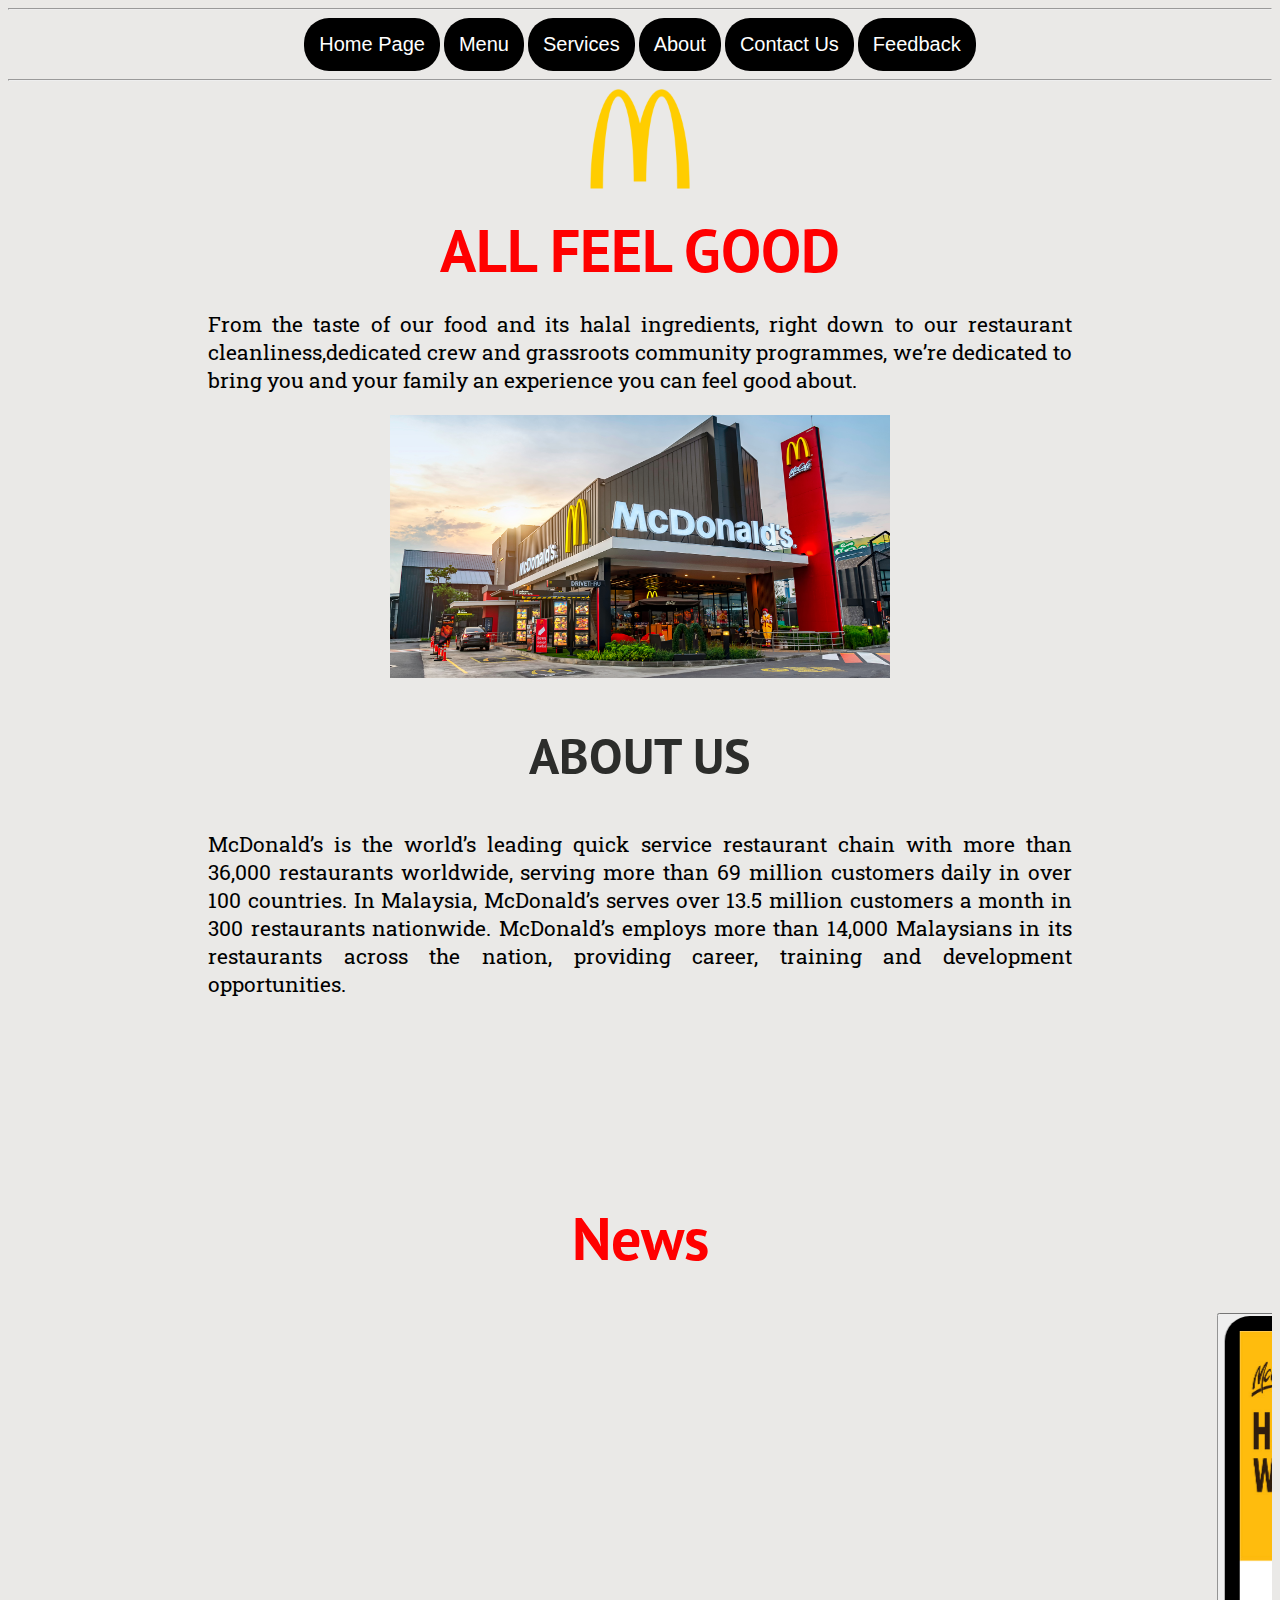
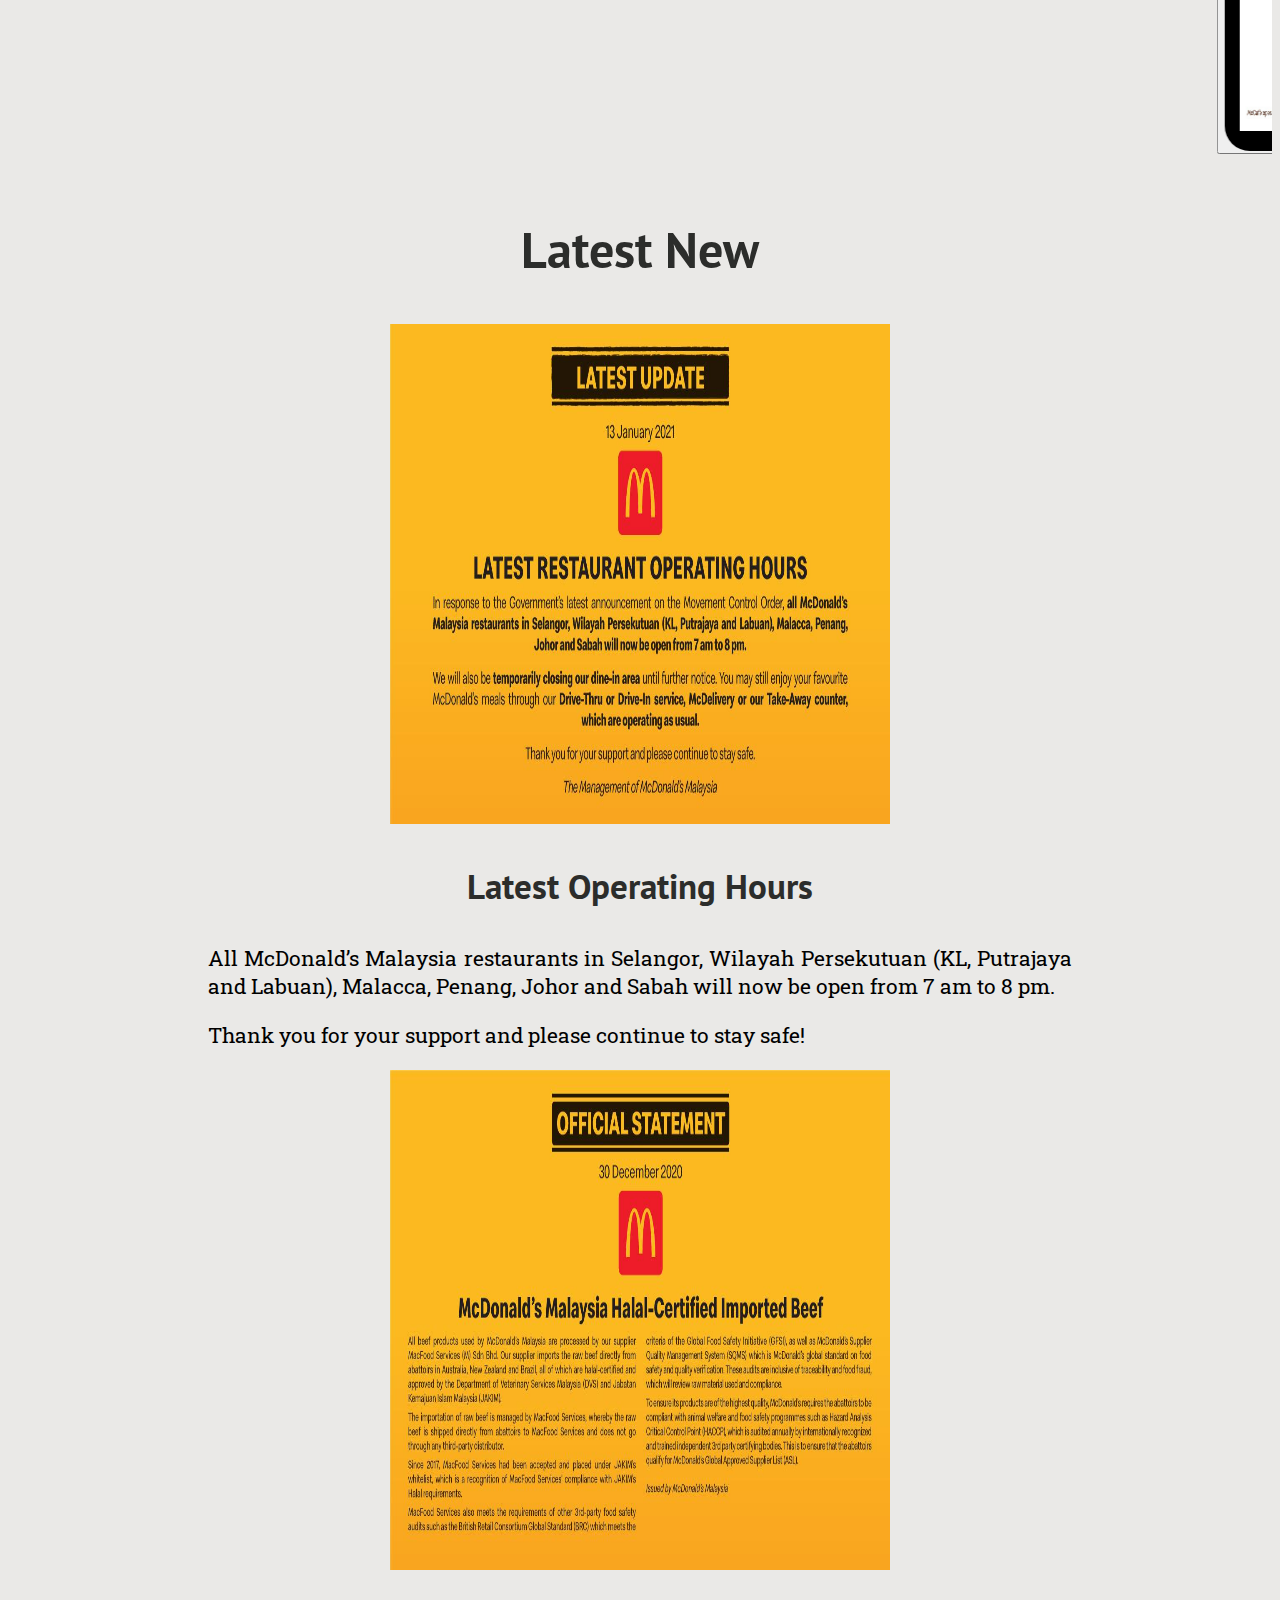
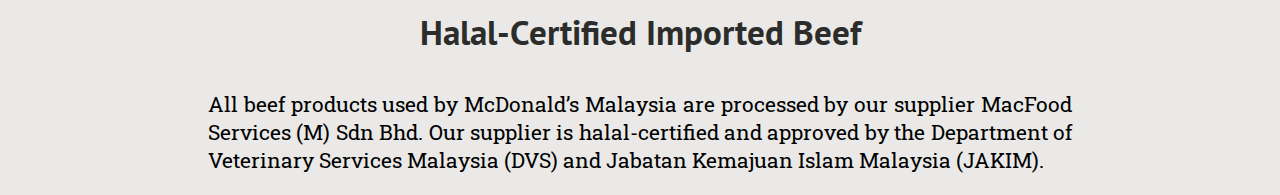
<file: index.html>
<!DOCTYPE Html>
<html>
   <head>
   <title>HomePage McDonald's Malaysia</title>
   <link rel="stylesheet" type="text/css" href="style.css">
   <link rel="preconnect" href="https://fonts.gstatic.com">
	<link href="https://fonts.googleapis.com/css2?family=PT+Sans&display=swap" rel="stylesheet">
	<link rel="preconnect" href="https://fonts.gstatic.com">
	<link href="https://fonts.googleapis.com/css2?family=Roboto+Slab:wght@300&display=swap" rel="stylesheet">
   </head>
   <body>

<hr>
<center>
<a href="index.html">Home Page</a>
<a href="menuu.html">Menu</a>
<a href="services.html">Services</a>
<a href="about.html">About</a>
<a href="contact.html">Contact Us</a>
<a href="feedback.html">Feedback</a>
</center>
<hr>


   <center><img src="mcd/mcd.png" width="100" height="100"></center><br>
   <div id='container'>
   <font size=5px><h1>ALL FEEL GOOD</h1></font>
<p>From the taste of our food and its halal ingredients, right down to our restaurant cleanliness,dedicated crew and grassroots community programmes, we’re dedicated to bring you and your family an experience you can feel good about.<p/></<br>
   </div>


   <div id='container'>
   <center><img src="mcd/mcdonald.jpg" width="500"></center>
   <center><h2>ABOUT US</h2></center>
   <center><p>McDonald’s is the world’s leading quick service restaurant chain with more than 36,000 restaurants worldwide, serving more than 69 million customers daily in over 100 countries. In Malaysia, McDonald’s serves over 13.5 million customers a month in 300 restaurants nationwide. McDonald’s employs more than 14,000 Malaysians in its restaurants across the nation, providing career, training and development opportunities.</p></center>
   </div><br><br><br><br><br><br><br><br><br><br>

<center><h1>News</h1></center><br><br>

   <marquee><div class="row">
   <button><a href="https://www.mcdelivery.com.my/"><img src="mcd/coffee.jpg" width="400" height="400">
   <img src="mcd/cola.jpg" width="400" height="400">
   <img src="mcd/oreo.jpg" width="400" height="400">
   <img src="mcd/prosperity.jpg" width="400" height="400">
   <img src="mcd/pkp.png" width="400" height="400">
   <img src="mcd/win.png" width="400" height="400">
   <img src="mcd/toy.jpg" width="400" height="400">
   </div></marquee>

<br><br>

   <center> <h2>Latest New</h2></center>
   <center><img src="mcd/Daging.jpg" width="500" height="500"></center>
   <center><h3>Latest Operating Hours</h3></center>
   <center> <p>All McDonald’s Malaysia restaurants in Selangor, Wilayah Persekutuan (KL, Putrajaya and Labuan), Malacca, Penang, Johor and Sabah will now be open from 7 am to 8 pm.<p></center> 
   <center> <p>Thank you for your support and please continue to stay safe!</p></center>
   <center><img src="mcd/latestBI.jpg" width="500" height="500"></center>
   <center><h3> Halal-Certified Imported Beef</h3></center>
   <center> <p>All beef products used by McDonald’s Malaysia are processed by our supplier MacFood Services (M) Sdn Bhd. Our supplier is halal-certified and approved by the Department of Veterinary Services Malaysia (DVS) and Jabatan Kemajuan Islam Malaysia (JAKIM).</p>


</body>
</html>
</file>
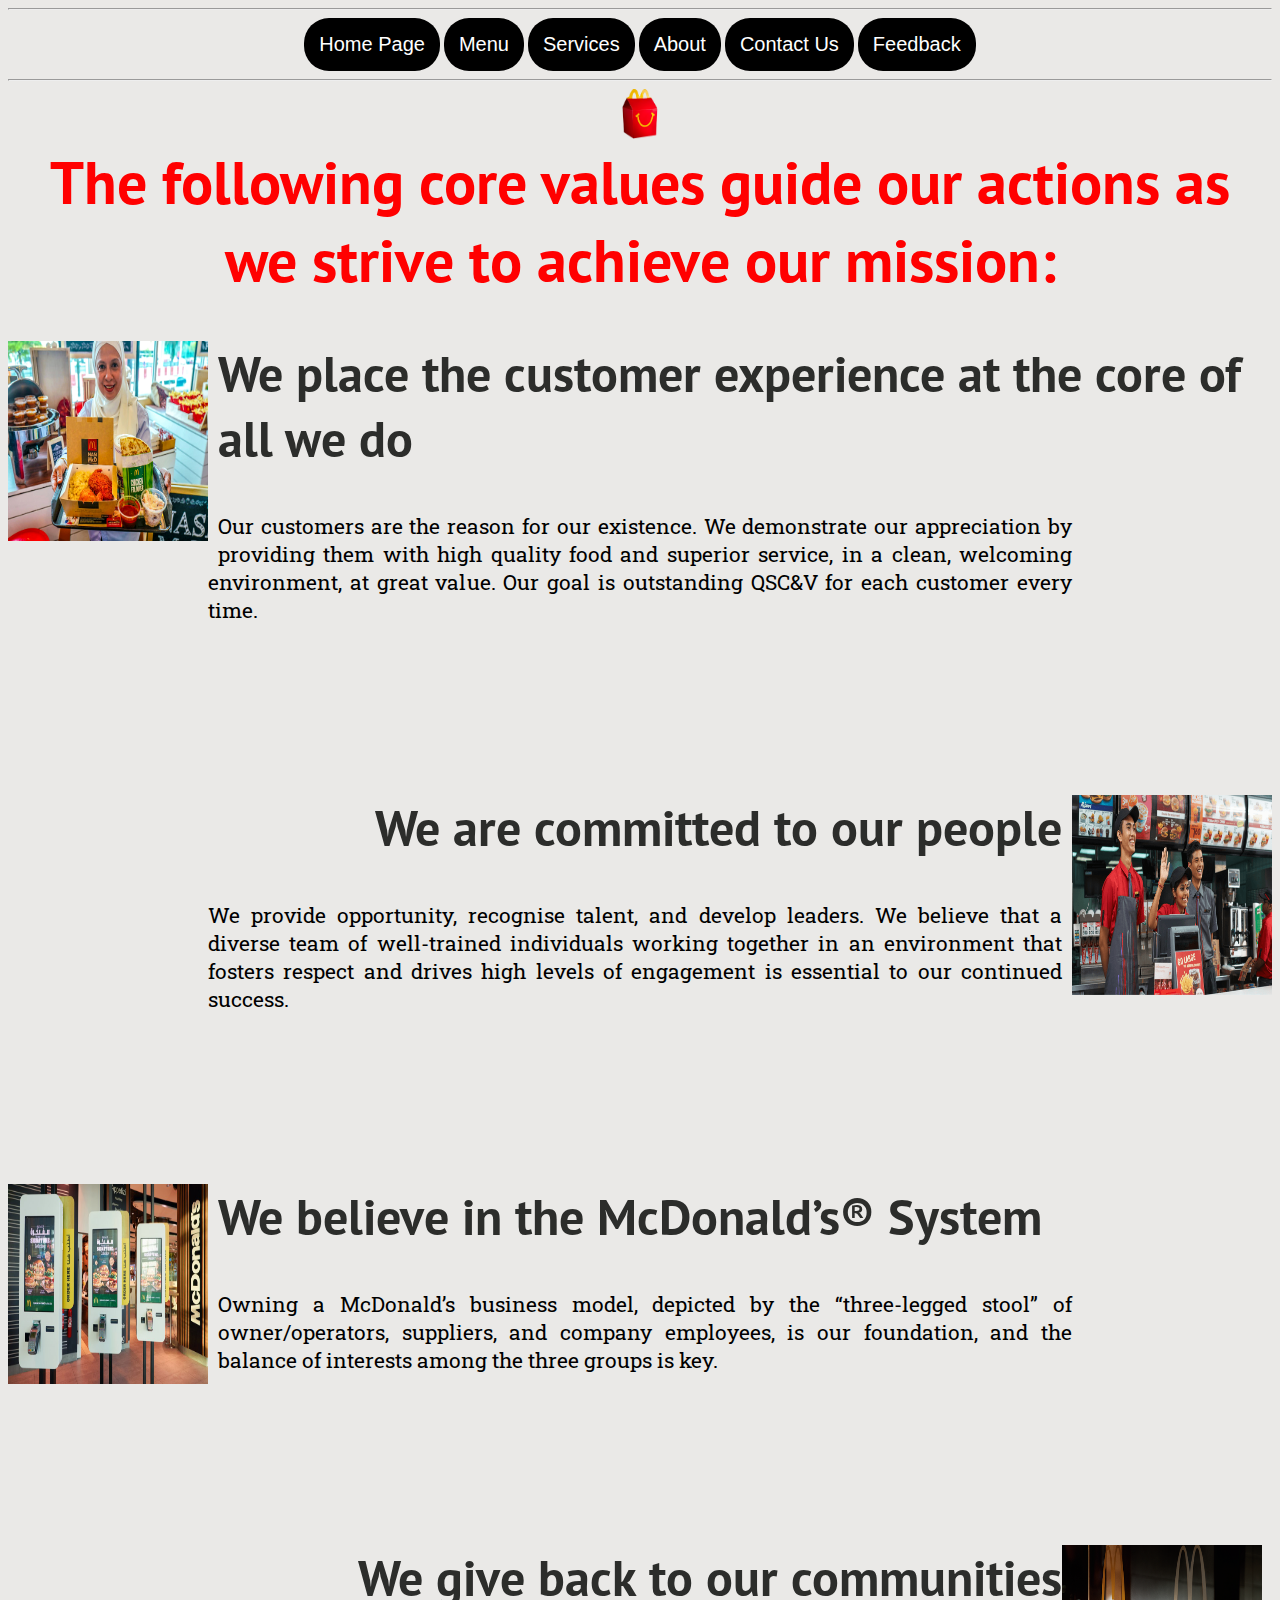
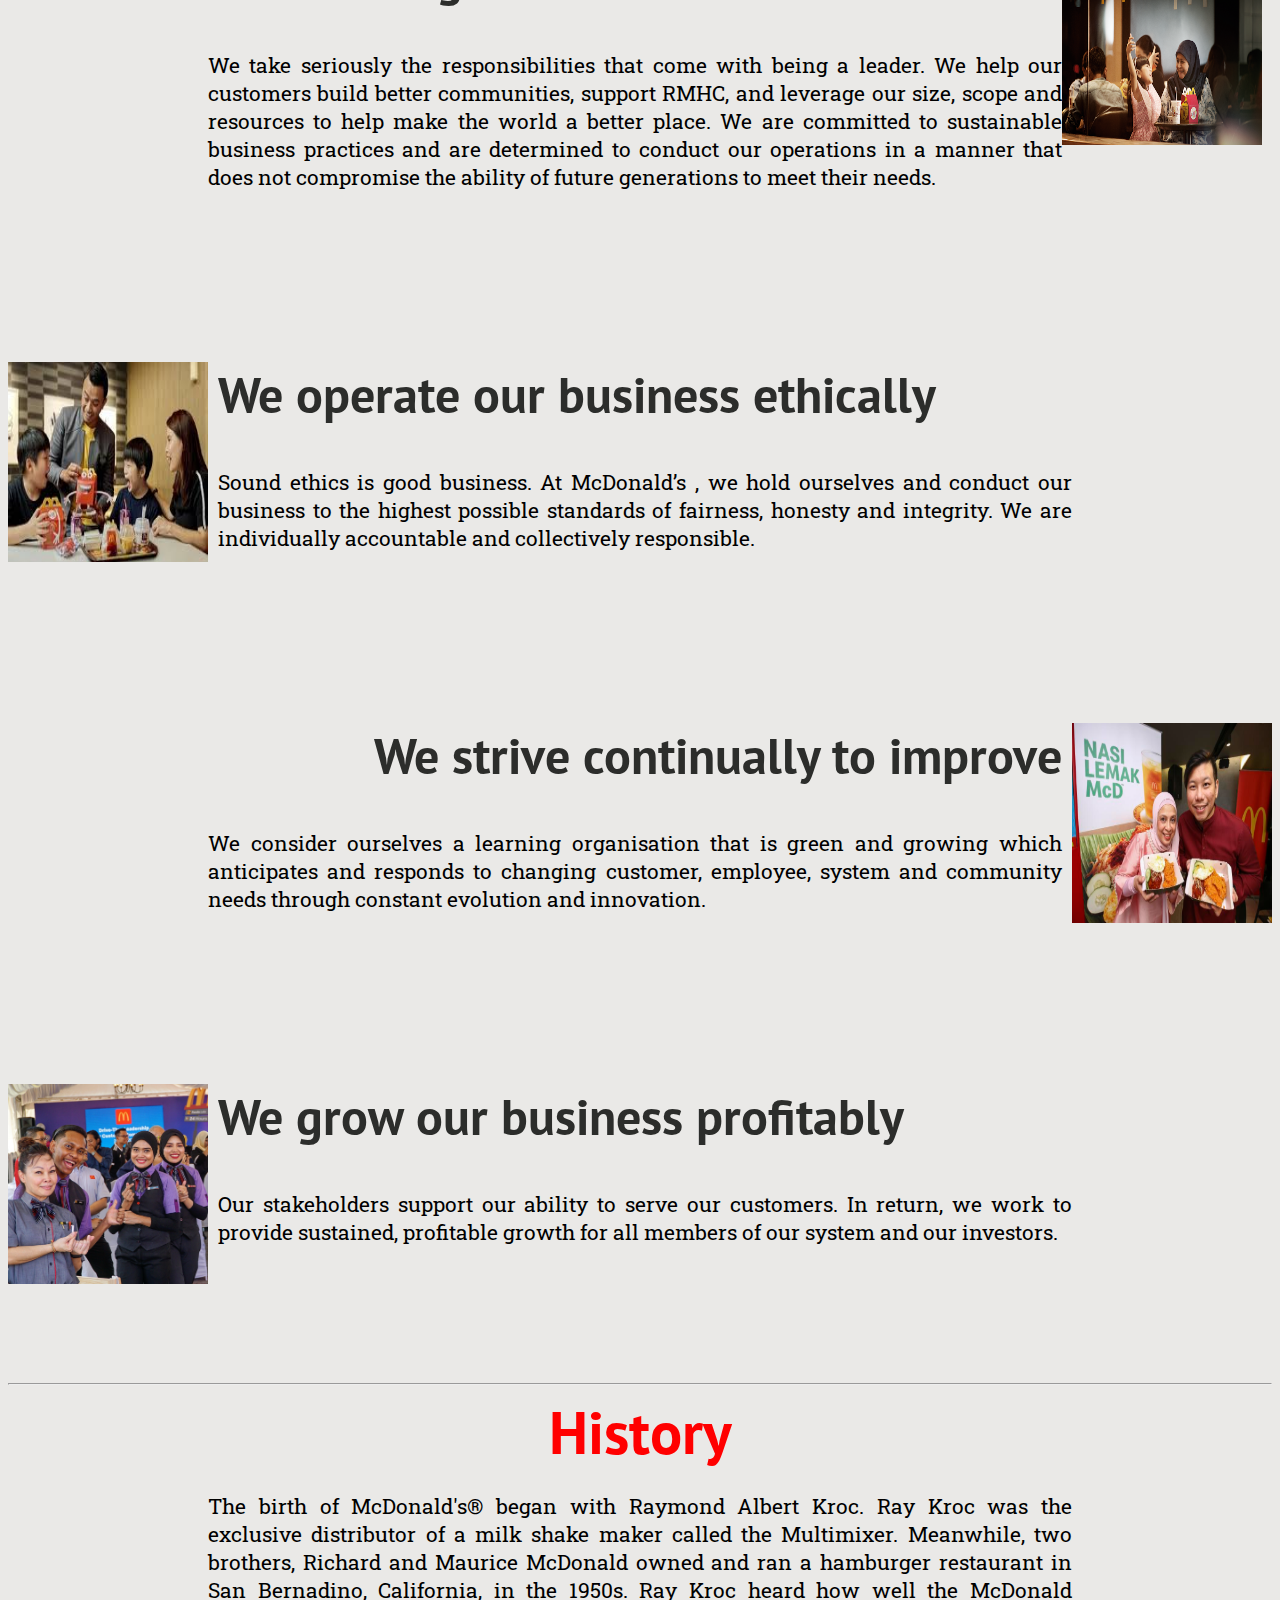
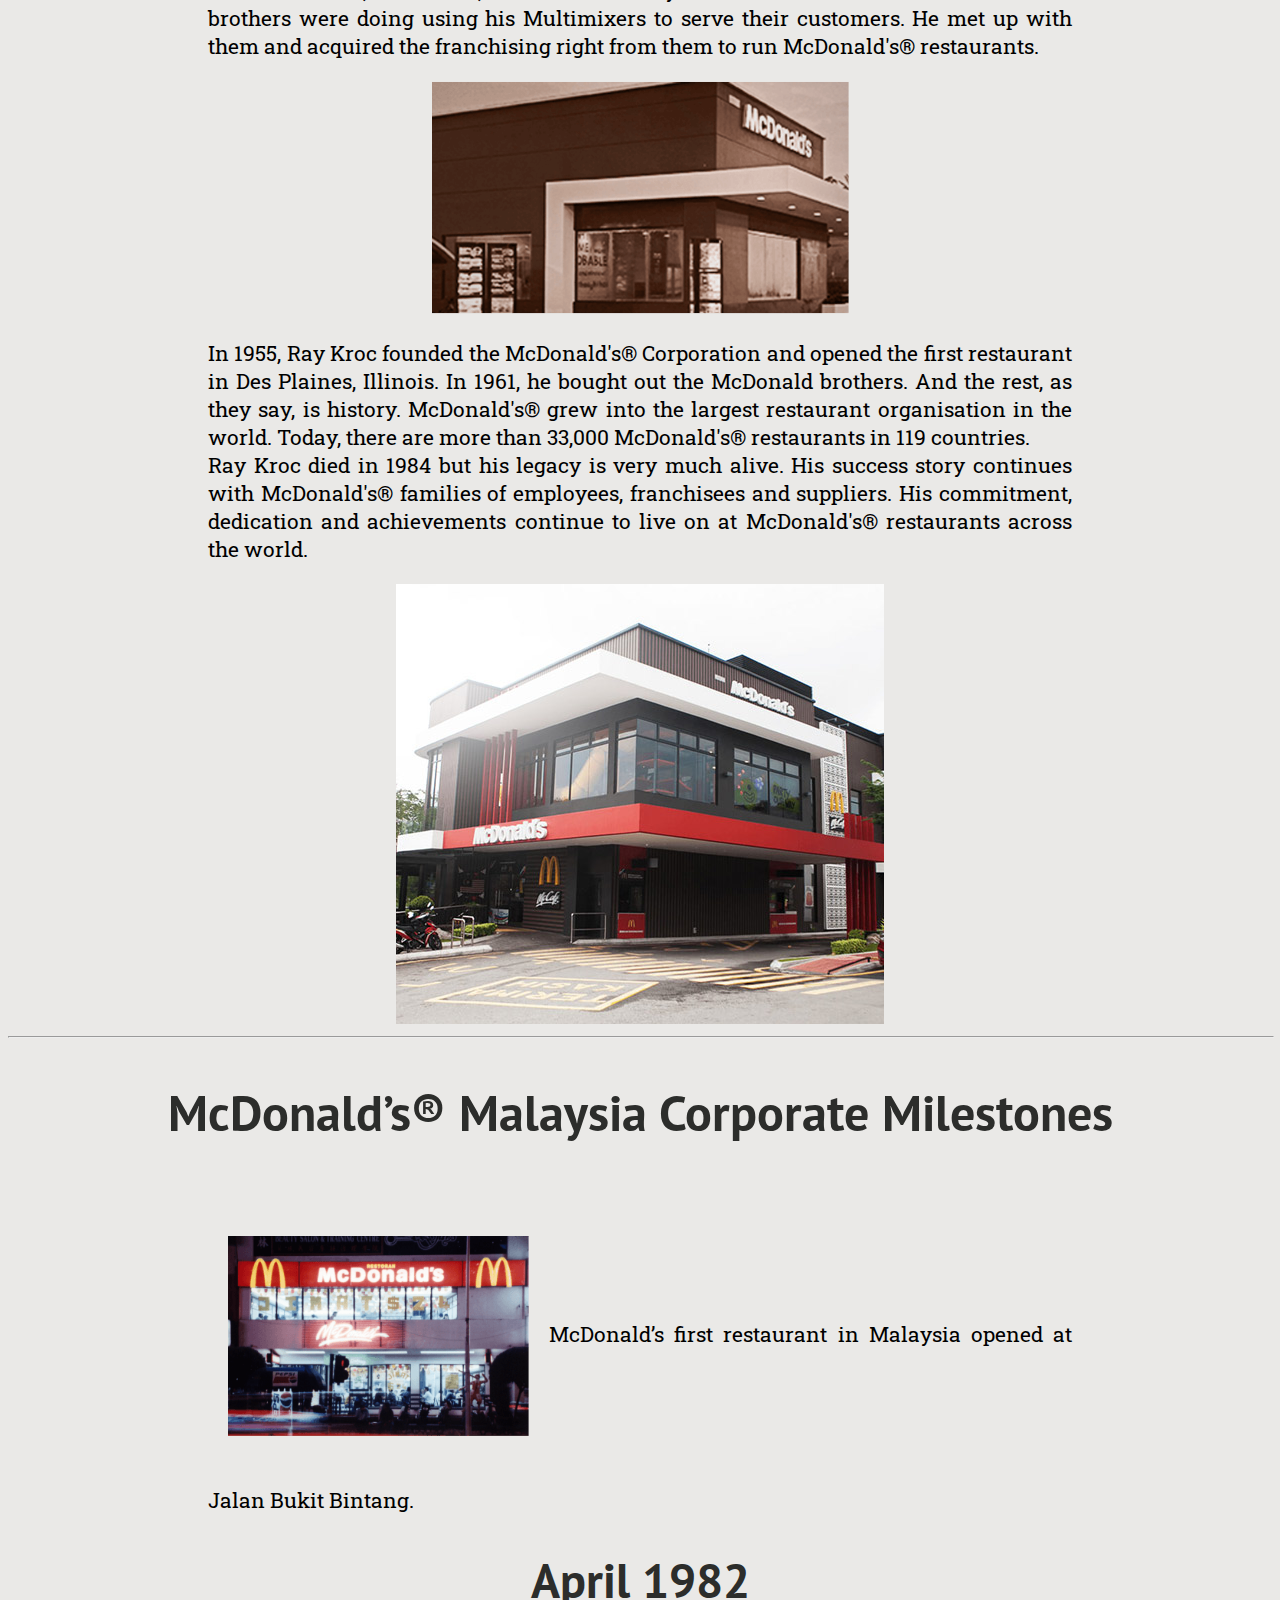
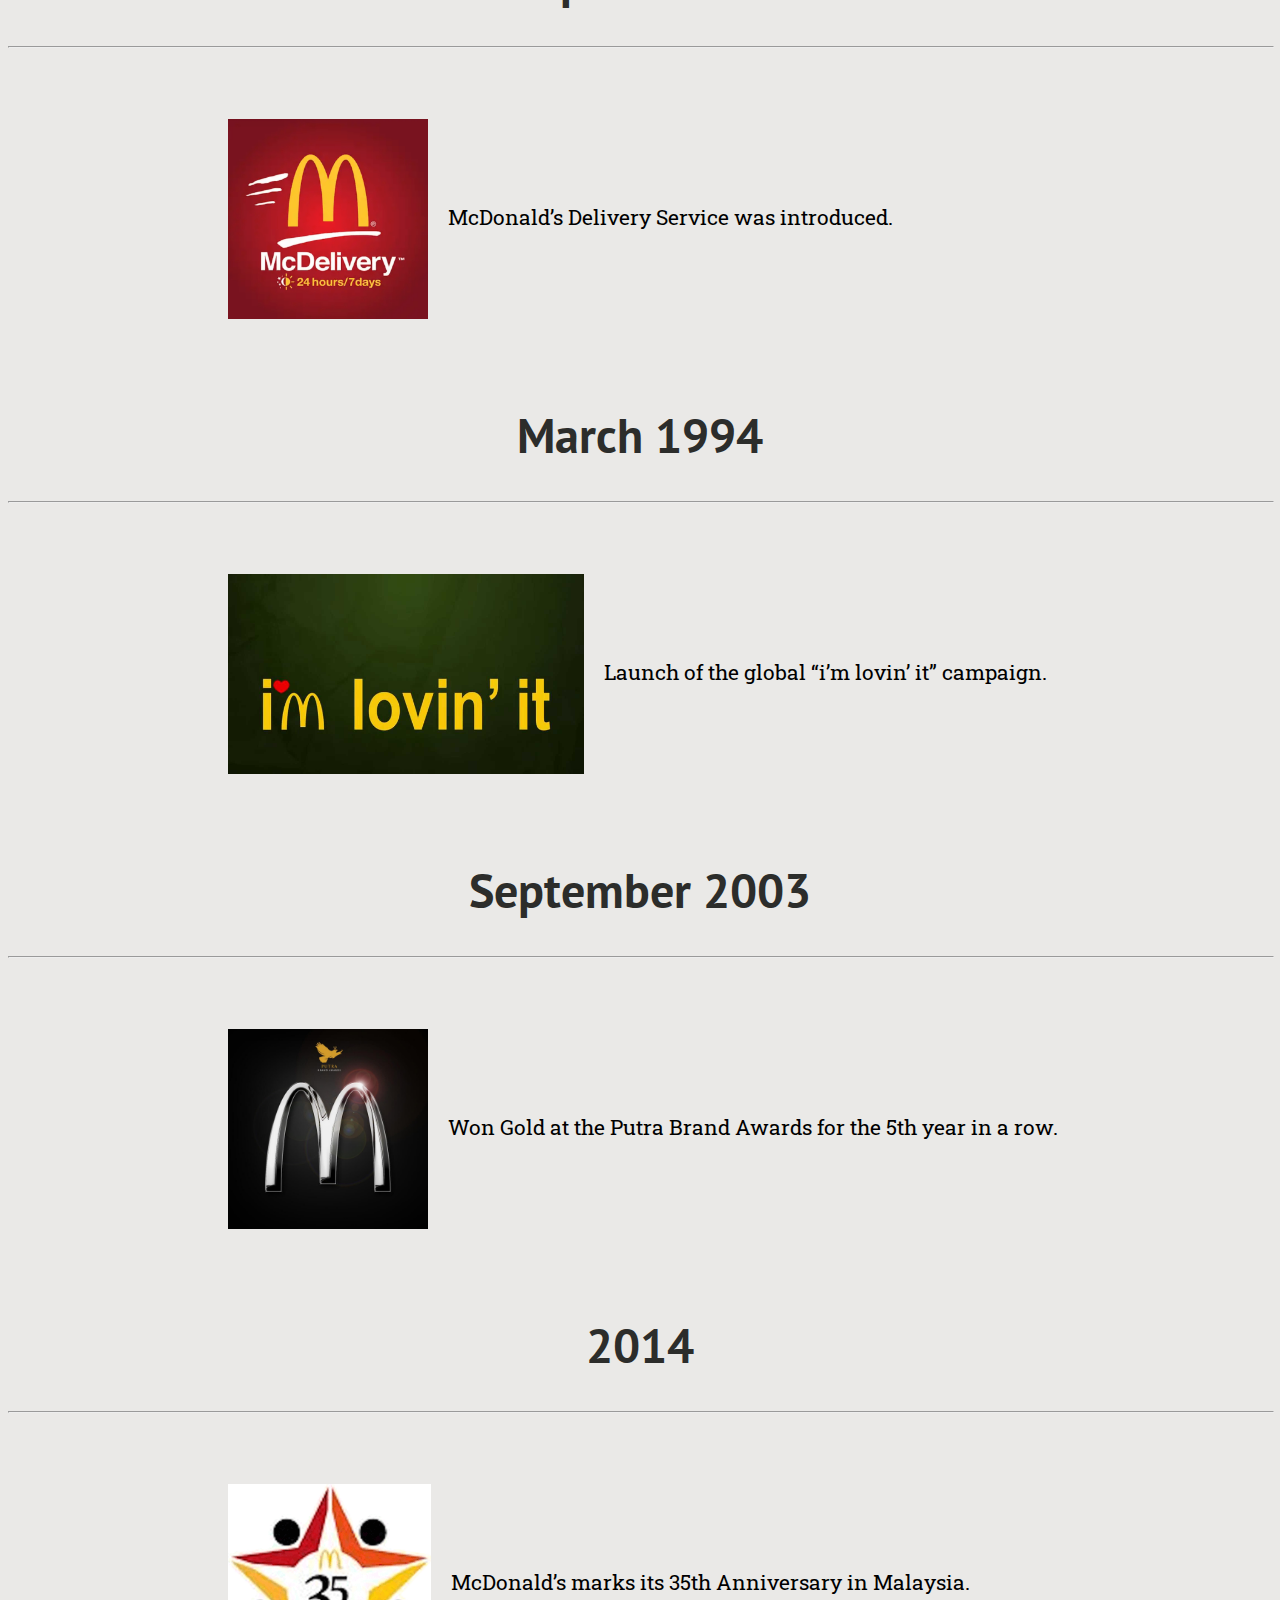
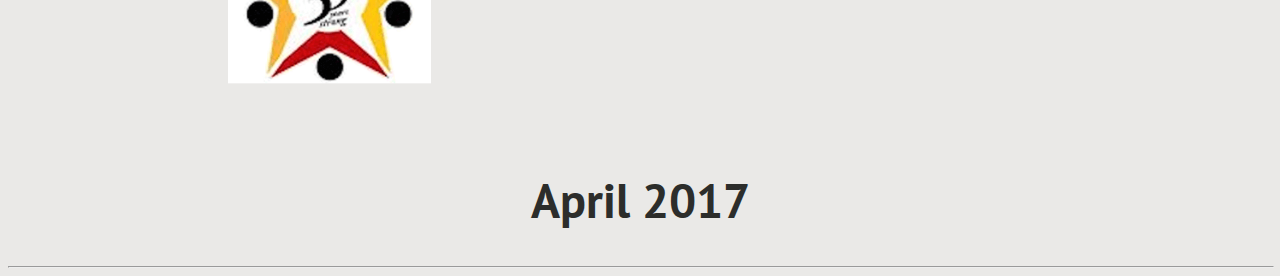
<file: about.html>
<!DOCTYPE Html>
<html>
   <head>
    <title>Mission and Vision</title>
    <link rel="stylesheet" type="text/css" href="style.css">
    <link rel="preconnect" href="https://fonts.gstatic.com">
    <link href="https://fonts.googleapis.com/css2?family=PT+Sans&display=swap" rel="stylesheet">
    <link rel="preconnect" href="https://fonts.gstatic.com">
    <link href="https://fonts.googleapis.com/css2?family=Roboto+Slab:wght@300&display=swap" rel="stylesheet">

<body>

<hr>
<center>
<a href="index.html">Home Page</a>
<a href="menuu.html">Menu</a>
<a href="services.html">Services</a>
<a href="about.html">About</a>
<a href="contact.html">Contact Us</a>
<a href="feedback.html">Feedback</a>
</center>
<hr>

<center><img src="mcd/meal.png" width="50" height="50"></center>

<!--history + missionvision-->

<h1>The following core values guide our actions as we strive to achieve our mission:</h1>
<div id='container'>
<img src="mcd/misi1.jpg" width="200" height="200" style='float:left;padding-right:10px;'/>
<h2 style="text-align: left">We place the customer experience at the core of all we do</h2>
<p>Our customers are the reason for our existence. We demonstrate our appreciation by providing them with high quality food and superior service, in a clean, welcoming environment, at great value. Our goal is outstanding QSC&V for each customer every time.</p>
</div>

<br><br><br><br><br><br>

<div id='container'>
<img src="mcd/misi2.png" width="200" height="200" style='float:right;padding-left:10px;'/>
<h2 style="text-align: right;">We are committed to our people</h2>
<p>We provide opportunity, recognise talent, and develop leaders. We believe that a diverse team of well-trained individuals working together in an environment that fosters respect and drives high levels of engagement is essential to our continued success.</p>
</div>

<br><br><br><br><br><br>

<div id='container'>
<img src="mcd/misi3.jpeg" width="200" height="200" style='float:left;padding-right:10px;'/>
<h2 style="text-align: left">We believe in the McDonald’s® System</h2>
<p>Owning a McDonald’s business model, depicted by the “three-legged stool” of owner/operators, suppliers, and company employees, is our foundation, and the balance of interests among the three groups is key.</p>
</div>

<br><br><br><br><br><br>

<div id='container'>
<img src="mcd/misi4.png" width="200" height="200" style='float:right;padding-right:10px;'/>
<h2 style="text-align: right">We give back to our communities</h2>
<p>We take seriously the responsibilities that come with being a leader. We help our customers build better communities, support RMHC, and leverage our size, scope and resources to help make the world a better place. We are committed to sustainable business practices and are determined to conduct our operations in a manner that does not compromise the ability of future generations to meet their needs.</p></font>
</div>

<br><br><br><br><br><br>

<div id='container'>
<img src="mcd/misi5.jpg" width="200" height="200" style='float:left;padding-right:10px;'/>
<h2 style="text-align: left">We operate our business ethically</h2>
<p>Sound ethics is good business. At McDonald’s , we hold ourselves and conduct our business to the highest possible standards of fairness, honesty and integrity. We are individually accountable and collectively responsible.</p>
</div>

<br><br><br><br><br><br>

<div id='container'>
<img src="mcd/misi6.jpg" width="200" height="200" style='float:right;padding-left:10px;'/>
<h2 style="text-align: right">We strive continually to improve</h2>
<p>We consider ourselves a learning organisation that is green and growing which anticipates and responds to changing customer, employee, system and community needs through constant evolution and innovation.</p>
</div>

<br><br><br><br><br><br>

<div id='container'>
<img src="mcd/misi7.jpg" width="200" height="200" style='float:left;padding-right:10px;'/>
<h2 style="text-align: left">We grow our business profitably</h2>
<p>Our stakeholders support our ability to serve our customers. In return, we work to provide sustained, profitable growth for all members of our system and our investors.</p>
</div>

<br><br><br><br><br><br>

<hr>

<center>
      <h1>History</h1>
</center>
  
<p>The birth of McDonald's® began with Raymond Albert Kroc. Ray Kroc was the exclusive distributor of a milk shake maker called the Multimixer. Meanwhile, two brothers, Richard and Maurice McDonald owned and ran a hamburger restaurant in San Bernadino, California, in the 1950s. Ray Kroc heard how well the McDonald brothers were doing using his Multimixers to serve their customers. He met up with them and acquired the franchising right from them to run McDonald's® restaurants.</p>

<center>
  <img src="mcd/restaurant.png">
</center>
    
<p>In 1955, Ray Kroc founded the McDonald's® Corporation and opened the first restaurant in Des Plaines, Illinois. In 1961, he bought out the McDonald brothers. And the rest, as they say, is history. McDonald's® grew into the largest restaurant organisation in the world. Today, there are more than 33,000 McDonald's® restaurants in 119 countries. <br> Ray Kroc died in 1984 but his legacy is very much alive. His success story continues with McDonald's® families of employees, franchisees and suppliers. His commitment, dedication and achievements continue to live on at McDonald's® restaurants across the world.</p>

<center>
   <img src="mcd/newrestaurant.jpg">
</center>
    
<hr width="100%"> 

<center><h2>McDonald’s® Malaysia Corporate Milestones</h2></center>


<center>
<p><img src="mcd/1982.png" alt="Malay Mcd" height="200px" style="vertical-align:middle;margin:50px 20px">McDonald’s first restaurant in Malaysia opened at Jalan Bukit Bintang.</p>
<center><h3><font size="50px">April 1982</font></h3>

 <hr width="100%"> 

 <p><img src="mcd/delivery.png" alt="Delivery" height="200px" style="vertical-align:middle;margin:50px 20px">McDonald’s Delivery Service was introduced.</p>
 <center><h3><font size="50px">March 1994</font></h3></center>
<hr width="100%"> 

<p><img src="mcd/loving it.jpg" alt="Love Mcd" height="200px" style="vertical-align:middle;margin:50px 20px">Launch of the global “i’m lovin’ it” campaign.</p>
<center><h3><font size="50px">September 2003</font></h3></center>
<hr width="100%"> 

 <p><img src="mcd/golden.jpeg" alt="Gold Mcd" height="200px" style="vertical-align:middle;margin:50px 20px">Won Gold at the Putra Brand Awards for the 5th year in a row.</p>
 <center><h3><font size="50px">2014</font></h3></center>      
<hr width="100%"> 

<p><img src="mcd/2017.png" alt="Gold Mcd"height="200px" style="vertical-align:middle;margin:50px 20px">McDonald’s marks its 35th Anniversary in Malaysia.</p>
 <center><h3><font size="50px">April 2017</font></h3></center>      
<hr width="100%"> 

</body>
</html>
</file>
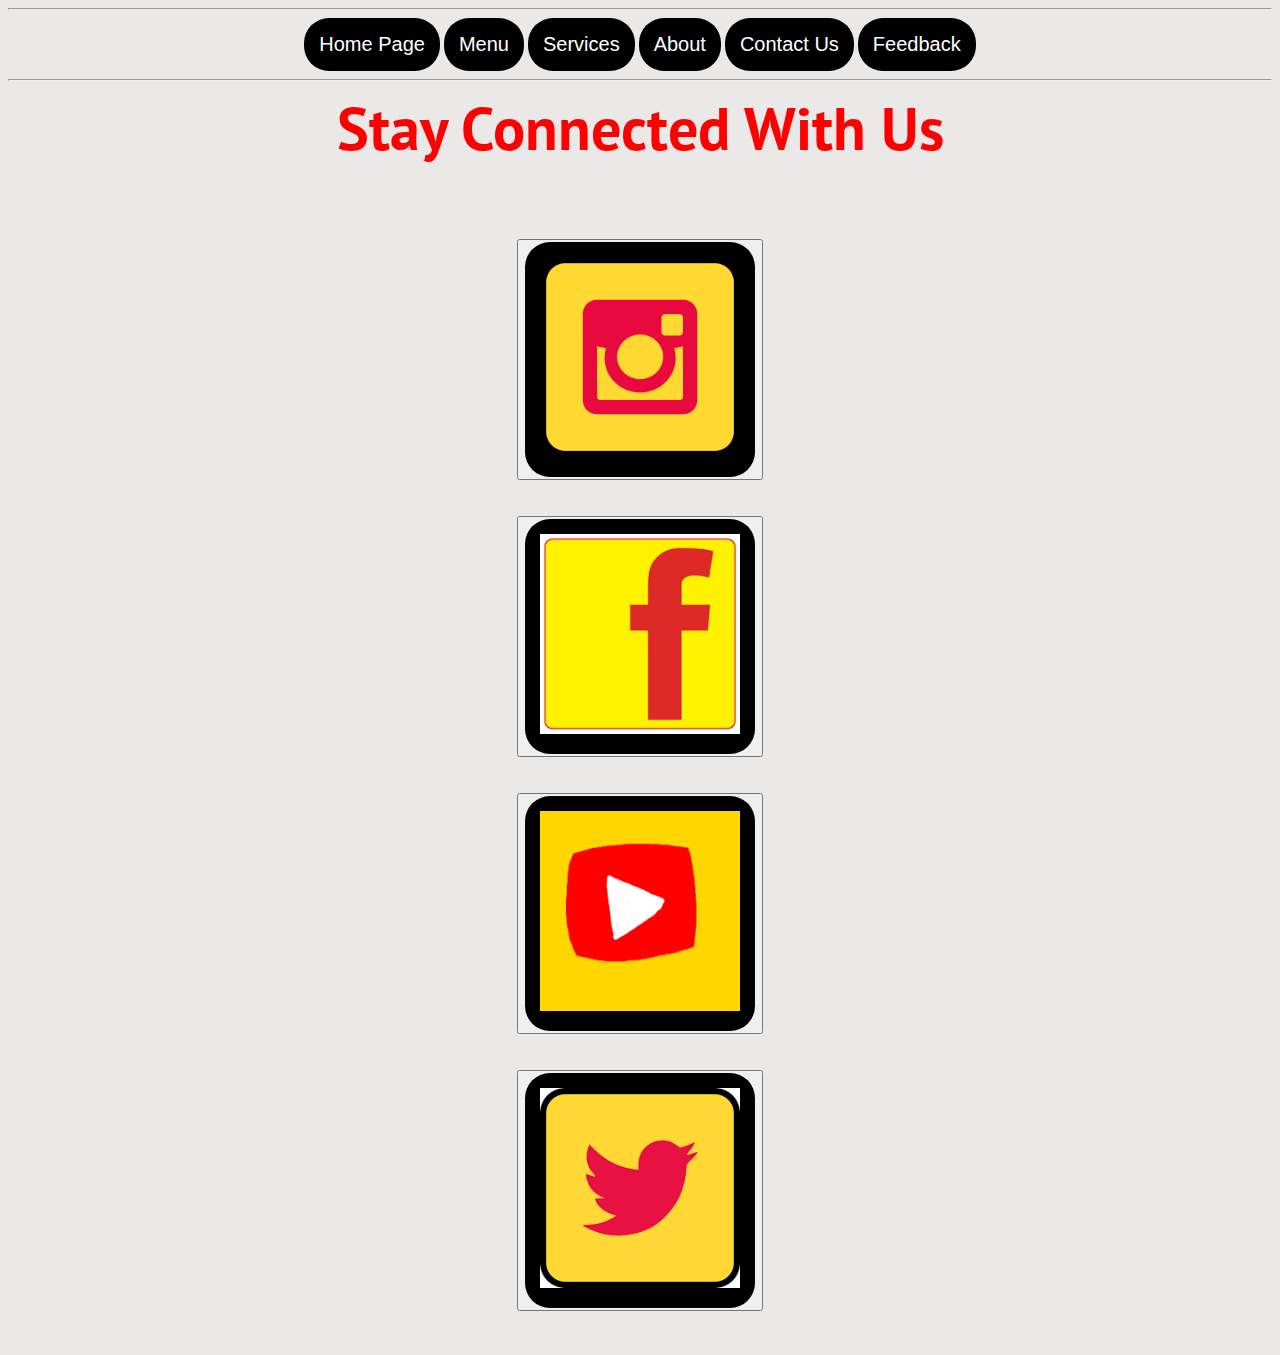
<file: contact.html>
<!DOCTYPE Html>
<html>
<head>
<title>Contact Us</title>
<link rel="stylesheet" type="text/css" href="style.css">
<link rel="preconnect" href="https://fonts.gstatic.com">
<link href="https://fonts.googleapis.com/css2?family=PT+Sans&display=swap" rel="stylesheet">
<link rel="preconnect" href="https://fonts.gstatic.com">
<link href="https://fonts.googleapis.com/css2?family=Roboto+Slab:wght@300&display=swap" rel="stylesheet">

<body>

<hr>
<center>
<a href="index.html">Home Page</a>
<a href="menuu.html">Menu</a>
<a href="services.html">Services</a>
<a href="about.html">About</a>
<a href="contact.html">Contact Us</a>
<a href="feedback.html">Feedback</a>
</center>
<hr>

<center><h1>Stay Connected With Us</h1></center>

<br><br><br><br>

<center><button><a href="https://www.instagram.com/mcdonaldsmalaysia/"><img src="mcd/ig.png"  width="200" height="200" title="Follow our official Instagram"></a></button></center><br><br>
<center><button><a href="https://www.facebook.com/My.McDonalds/"><img src="mcd/fb.png"  width="200" height="200" title="Like our official Facebook Page"></a></button></center><br><br>
<center><button><a href="https://www.youtube.com/user/McDonaldsMalaysia"><img src="mcd/yt.png"  width="200" height="200" title="Like and subscribe our official Youtube"></a></button></center><br><br>
<center><button><a href="https://twitter.com/McDMalaysia"><img src="mcd/tw.png"  width="200" height="200" title="Follow our official Twitter"></a></button></center><br><br>


</body>
</html>
</file>
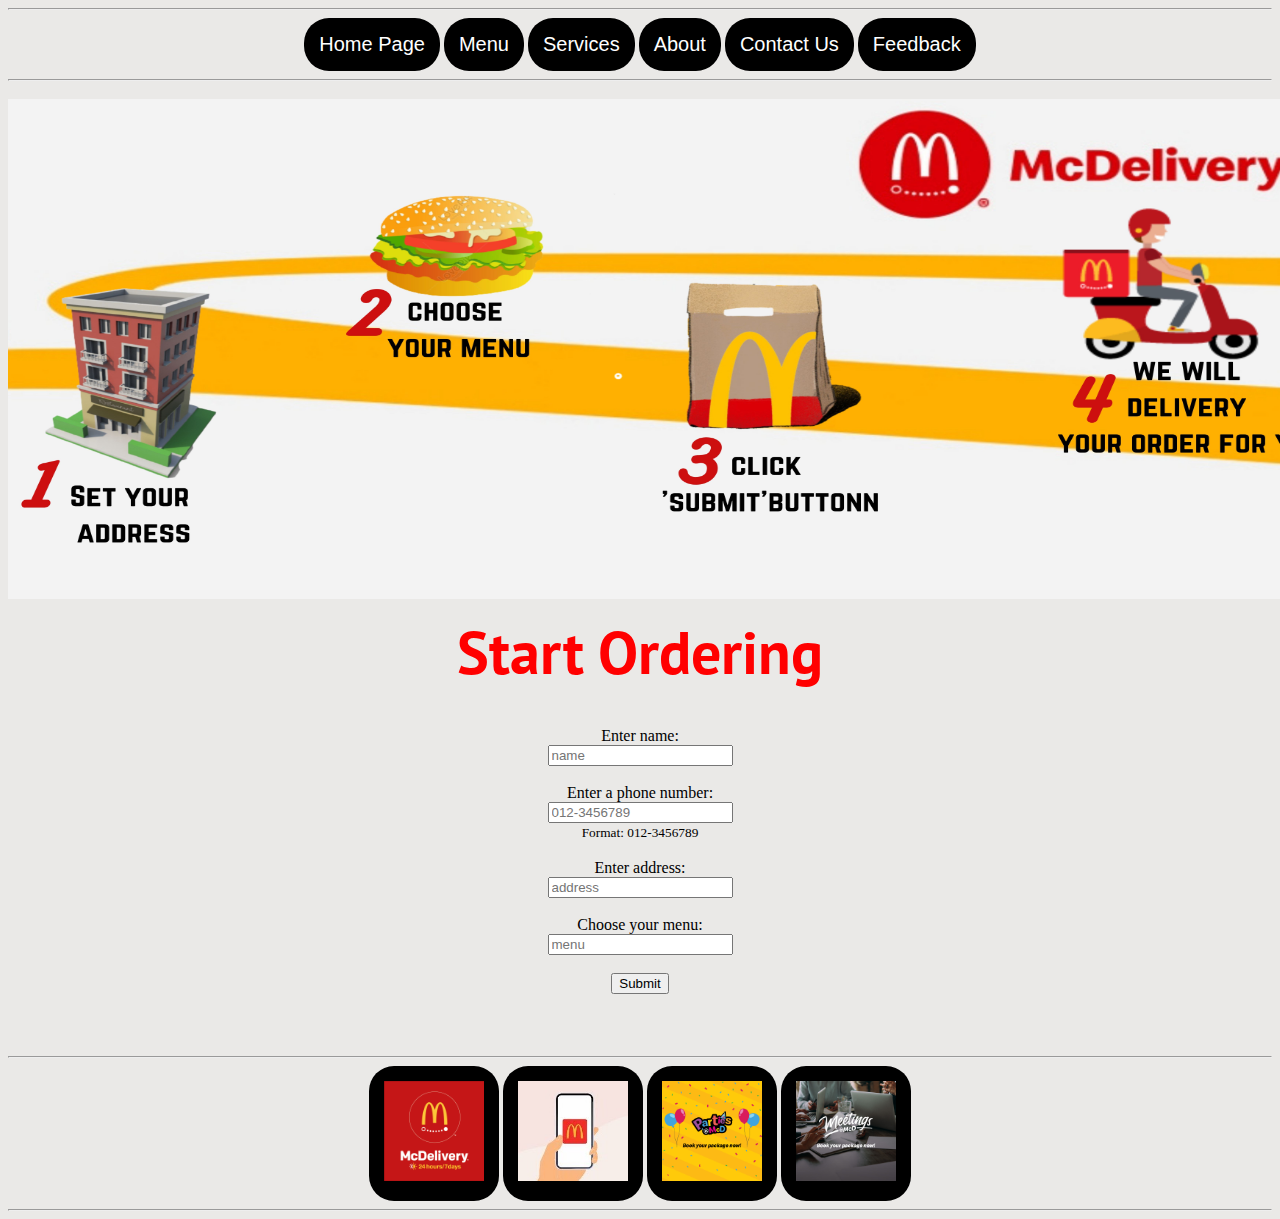
<file: mcd1.html>
<!DOCTYPE html>
<html>
<head>
	<title>McDelivery</title>
	<link rel="stylesheet" type="text/css" href="style.css">
	<link rel="preconnect" href="https://fonts.gstatic.com">
	<link href="https://fonts.googleapis.com/css2?family=PT+Sans&display=swap" rel="stylesheet">
	<link rel="preconnect" href="https://fonts.gstatic.com">
	<link href="https://fonts.googleapis.com/css2?family=Roboto+Slab:wght@300&display=swap" rel="stylesheet">
</head>
<body>

<hr>
<center>
<a href="index.html">Home Page</a>
<a href="menuu.html">Menu</a>
<a href="services.html">Services</a>
<a href="about.html">About</a>
<a href="contact.html">Contact Us</a>
<a href="feedback.html">Feedback</a>
</center>
<hr>

<center><img src="mcd/mcd1.jpg" width="1341" height="500" vspace="10"></center>

<h1>Start Ordering</h1>

<br><br>

<center>
<form action="/action_page.php">
<label for="name">Enter name:</label><br>
<input type="text" name="name" placeholder="name"><br><br>
<label for="phone">Enter a phone number:</label><br>
  <input type="tel" id="phone" name="phone" placeholder="012-3456789" pattern="[0-9]{3}-[0-9]{2}-[0-9]{3}"><br>
  <small>Format: 012-3456789</small><br><br>
<label for="address">Enter address:</label><br>
<input type="text" name="address" placeholder="address"><br><br>
<label for="menu">Choose your menu:</label><br>
<input type="text" name="menu" placeholder="menu"><br><br>
  <input type="submit"><br><br><br><br>
</form> 
</center>

<hr>
<center>
<a href="mcd1.html" title=McDelivery><img src="mcd/mcd2.png" height="100px"></a>

<a href="mcd2.html" title=McDApp><img src="mcd/mcd33.jpeg" height="100px"></a>
<a href="mcd3.html" title=Parties@McD><img src="mcd/mcd4.jpeg" height="100px"></a>
<a href="mcd4.html" title=Meetings@McD><img src="mcd/mcd5.jpeg" height="100px"></a>
</center>
<hr>

</body>
</html>
</file>
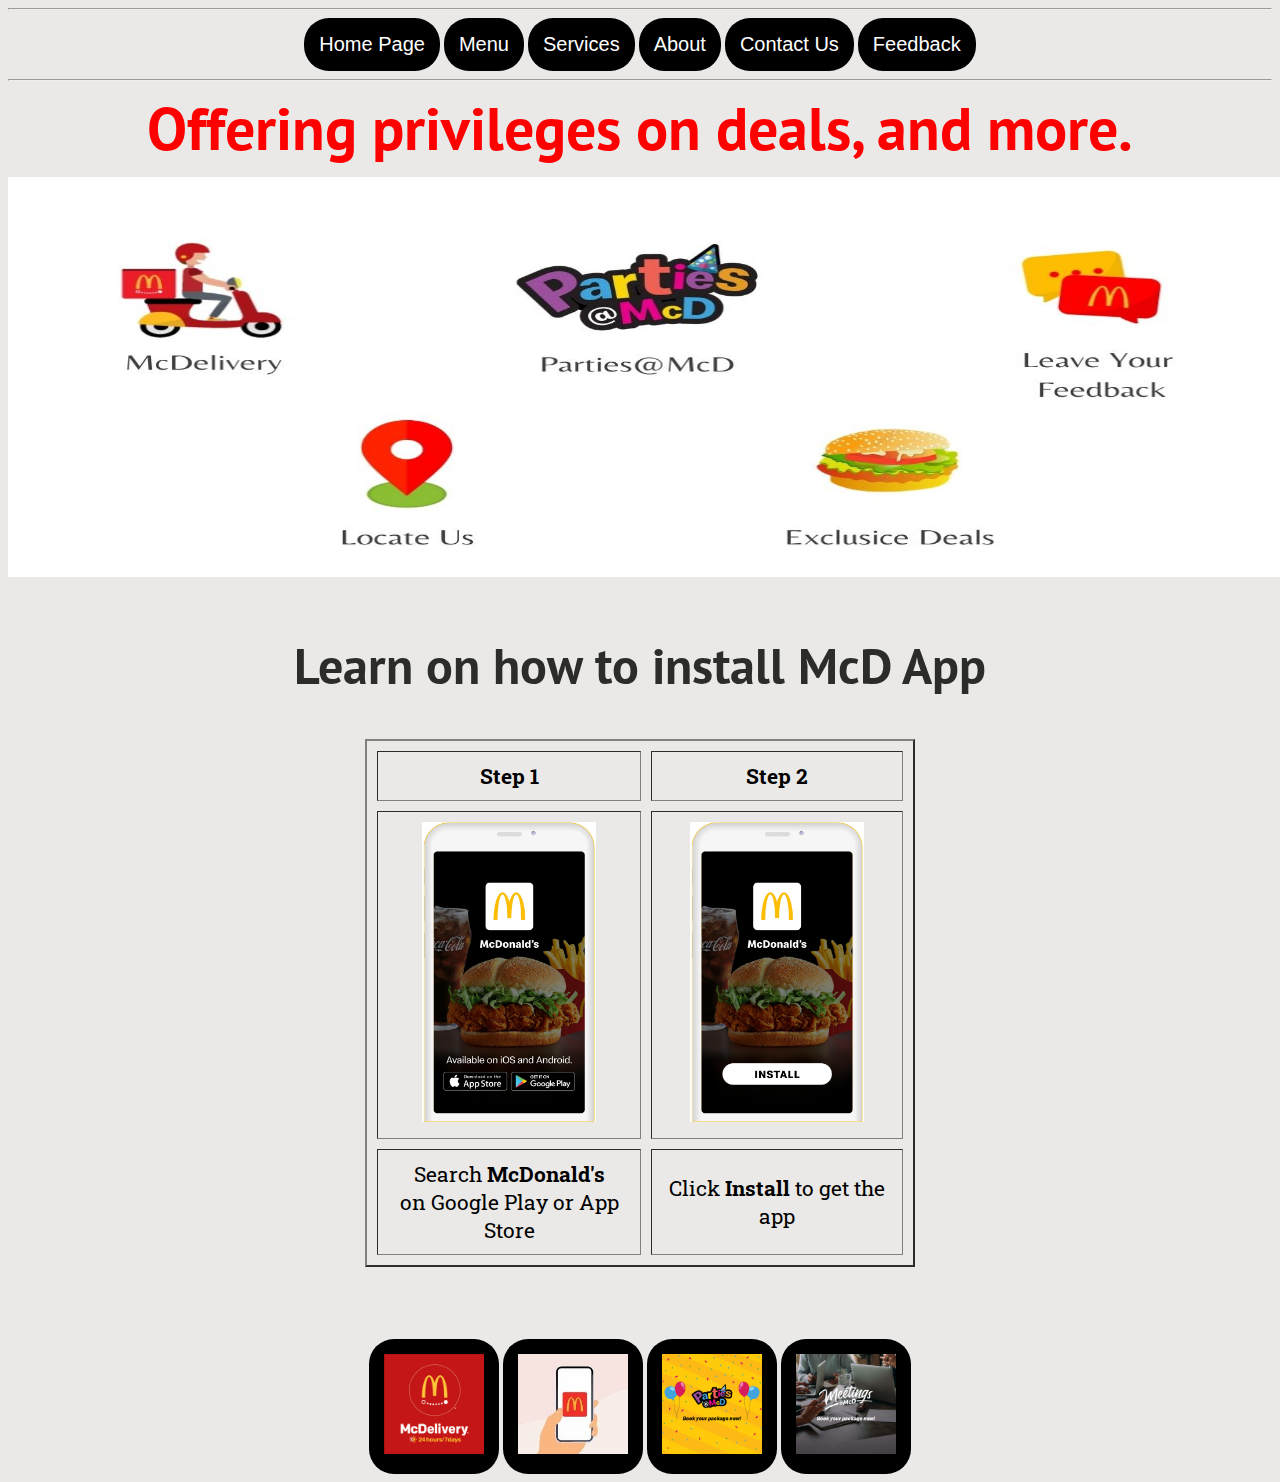
<file: mcd2.html>
<!DOCTYPE html>
<html>
<head>
	<title>McD App</title>
	<link rel="stylesheet" type="text/css" href="style.css">
	<link rel="preconnect" href="https://fonts.gstatic.com">
	<link href="https://fonts.googleapis.com/css2?family=PT+Sans&display=swap" rel="stylesheet">
	<link rel="preconnect" href="https://fonts.gstatic.com">
	<link href="https://fonts.googleapis.com/css2?family=Roboto+Slab:wght@300&display=swap" rel="stylesheet">
</head>
<body>

<hr>
<center>
<a href="index.html">Home Page</a>
<a href="menuu.html">Menu</a>
<a href="services.html">Services</a>
<a href="about.html">About</a>
<a href="contact.html">Contact Us</a>
<a href="feedback.html">Feedback</a>
</center>
<hr>


<h1>Offering privileges on deals, and more.</h1>

<center><img src="mcd/mcd6.jpg" width="1341" height="400" vspace="10"></center>

<h2>Learn on how to install McD App</h2>

<center>
<table border="2" width="550" cellspacing="10" cellpadding="10">
	<tr>
		<th style="text-align: center">Step 1</th>
		<th style="text-align: center">Step 2</th>
	</tr>
	<tr>
		<td><center><img src="mcd/mcd9.jpg" height="300px"></center></td>
		<td><center><img src="mcd/mcd8.jpg" height="300px"></center></td>
	</tr>
	<tr>
		<td align="center">Search <b>McDonald's</b> <br>on Google Play or App Store</td>
		<td align="center">Click <b>Install</b> to get the app</td>
	</tr>
</table><br><br><br><br>
</center>

<center>
<a href="mcd1.html" title=McDelivery><img src="mcd/mcd2.png" height="100px"></a>

<a href="mcd2.html" title=McDApp><img src="mcd/mcd33.jpeg" height="100px"></a>
<a href="mcd3.html" title=Parties@McD><img src="mcd/mcd4.jpeg" height="100px"></a>
<a href="mcd4.html" title=Meetings@McD><img src="mcd/mcd5.jpeg" height="100px"></a>
</center>

</body>
</html>
</file>
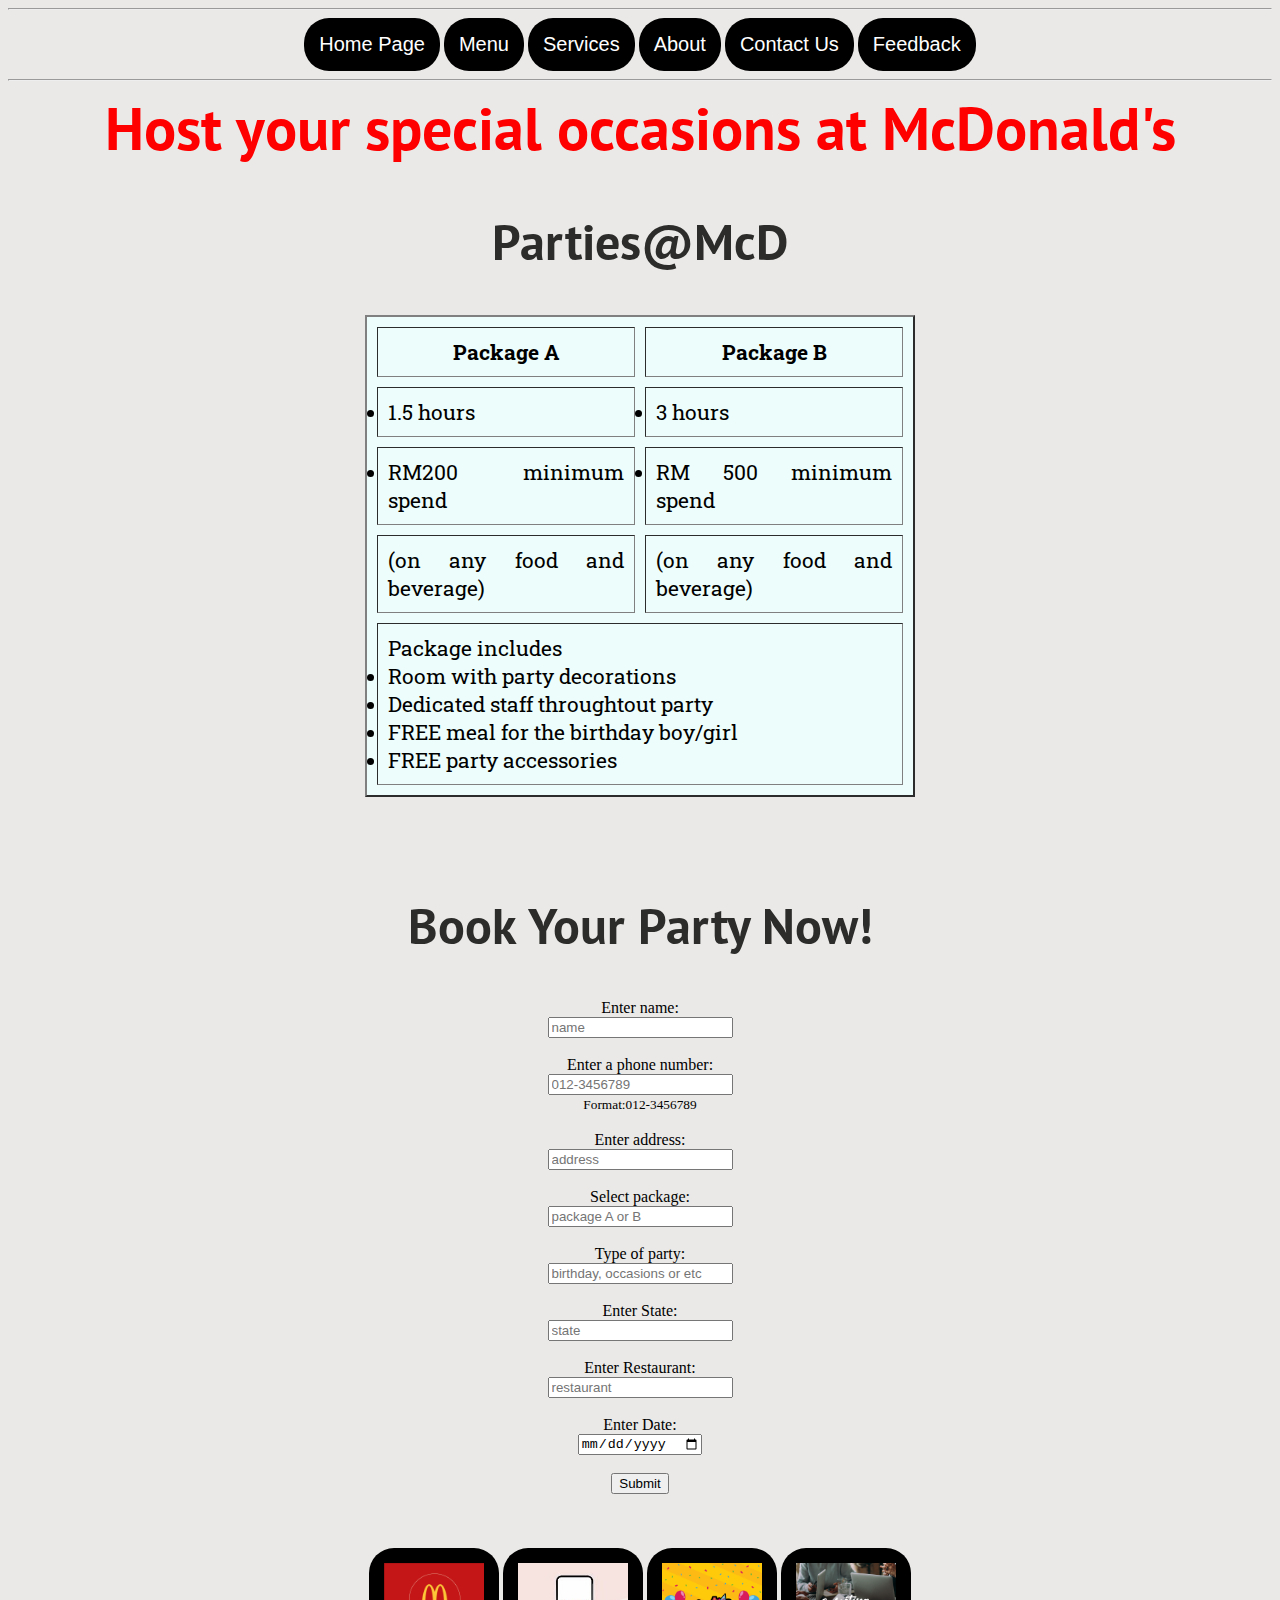
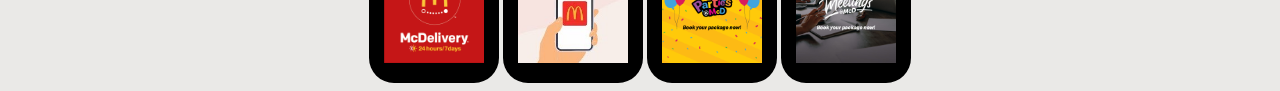
<file: mcd3.html>
<!DOCTYPE html>
<html>
<head>
	<title>Parties@McD</title>
	<link rel="stylesheet" type="text/css" href="style.css">
	<link rel="preconnect" href="https://fonts.gstatic.com">
	<link href="https://fonts.googleapis.com/css2?family=PT+Sans&display=swap" rel="stylesheet">
	<link rel="preconnect" href="https://fonts.gstatic.com">
	<link href="https://fonts.googleapis.com/css2?family=Roboto+Slab:wght@300&display=swap" rel="stylesheet">
</head>
<body>

<hr>
<center>
<a href="index.html">Home Page</a>
<a href="menuu.html">Menu</a>
<a href="services.html">Services</a>
<a href="about.html">About</a>
<a href="contact.html">Contact Us</a>
<a href="feedback.html">Feedback</a>
</center>
<hr>

<h1>Host your special occasions at McDonald's</h1>

<h2>Parties@McD</h2>


<center>
<table border="2" bgcolor=" #edfdfb" width="550" cellspacing="10" cellpadding="10">
	<tr>
		<th style="text-align: center">Package A</th>
		<th style="text-align: center">Package B</th>
	</tr>
	<tr>
		<ul>
		<td><li type="disc">1.5 hours</li></td>
		<td><li type="disc">3 hours</li></td>
		</ul>
	</tr>
	<tr>
		<td><li type="disc">RM200 minimum spend</li></td>
		<td><li type="disc">RM 500 minimum spend</li></td>
	</tr>
	<tr>
		<td>(on any food and beverage)</td>
		<td>(on any food and beverage)</td>
	</tr>
	<tr>
		<td colspan="2">Package includes<br>
			<li>Room with party decorations</li>
			<li>Dedicated staff throughtout party</li>
			<li>FREE meal for the birthday boy/girl</li>
			<li>FREE party accessories</li>
		</td>
	</tr>
</table><br><br><br>
</center>

<h2>Book Your Party Now!</h2>
<center>
<form action="/action_page.php">
<label for="name">Enter name:</label><br>
<input type="text" name="name" placeholder="name"><br><br>
<label for="phone">Enter a phone number:</label><br>
  <input type="tel" id="phone" name="phone" placeholder="012-3456789" pattern="[0-9]{3}-[0-9]{2}-[0-9]{3}"><br>
  <small>Format:012-3456789</small><br><br>
<label for="address">Enter address:</label><br>
<input type="text" name="address" placeholder="address"><br><br>
<label for="package">Select package:</label><br>
<input type="text" name="package" placeholder="package A or B"><br><br>
<label for="party">Type of party:</label><br>
<input type="text" name="party" placeholder="birthday, occasions or etc"><br><br>
<label for="state">Enter State:</label><br>
<input type="text" name="state" placeholder="state"><br><br>
<label for="restaurant">Enter Restaurant:</label><br>
<input type="text" name="restaurant" placeholder="restaurant"><br><br>
<label for="date">Enter Date:</label><br>
<input type="date" name="date" placeholder="dd/mm/yyyy"><br><br>
  <input type="submit"><br><br><br><br>
</form> 
</center>

<center>
<a href="mcd1.html" title=McDelivery><img src="mcd/mcd2.png" height="100px"></a>

<a href="mcd2.html" title=McDApp><img src="mcd/mcd33.jpeg" height="100px"></a>
<a href="mcd3.html" title=Parties@McD><img src="mcd/mcd4.jpeg" height="100px"></a>
<a href="mcd4.html" title=Meetings@McD><img src="mcd/mcd5.jpeg" height="100px"></a>
</center>

</body>
</html>
</file>
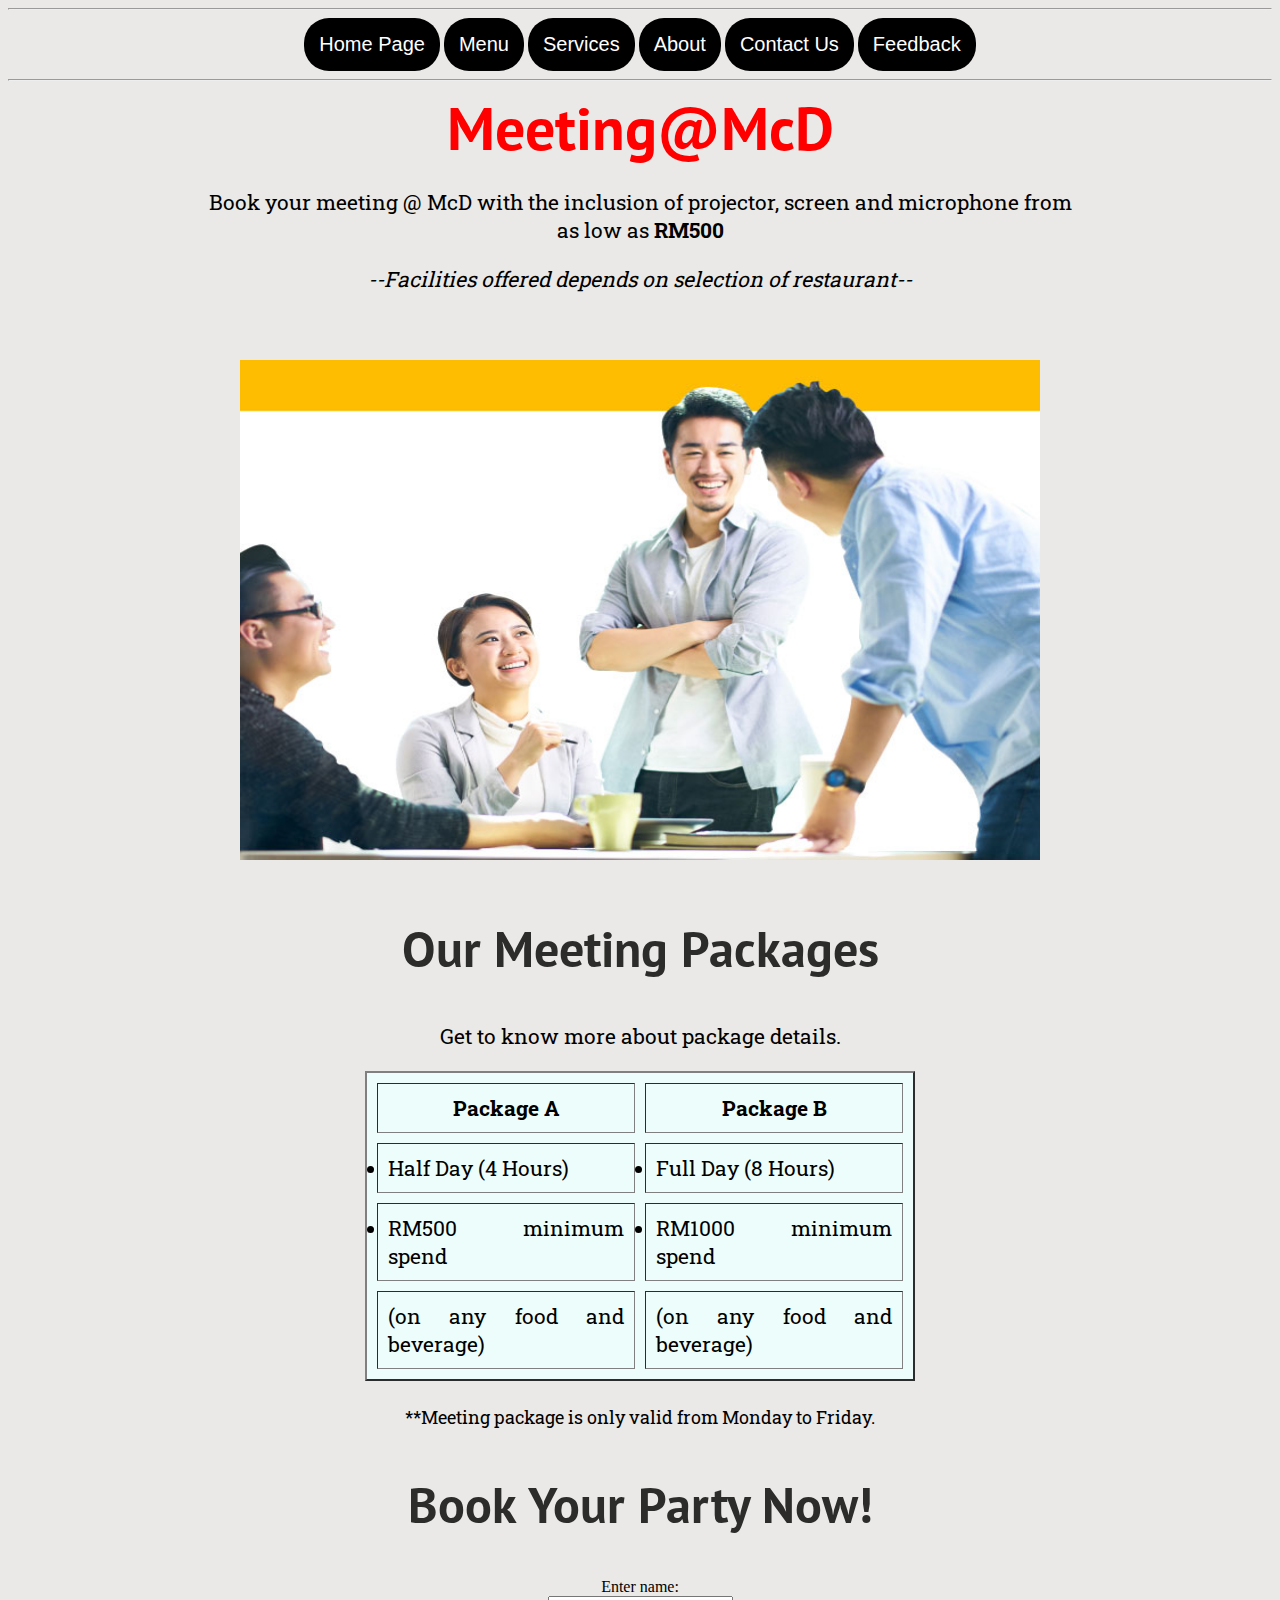
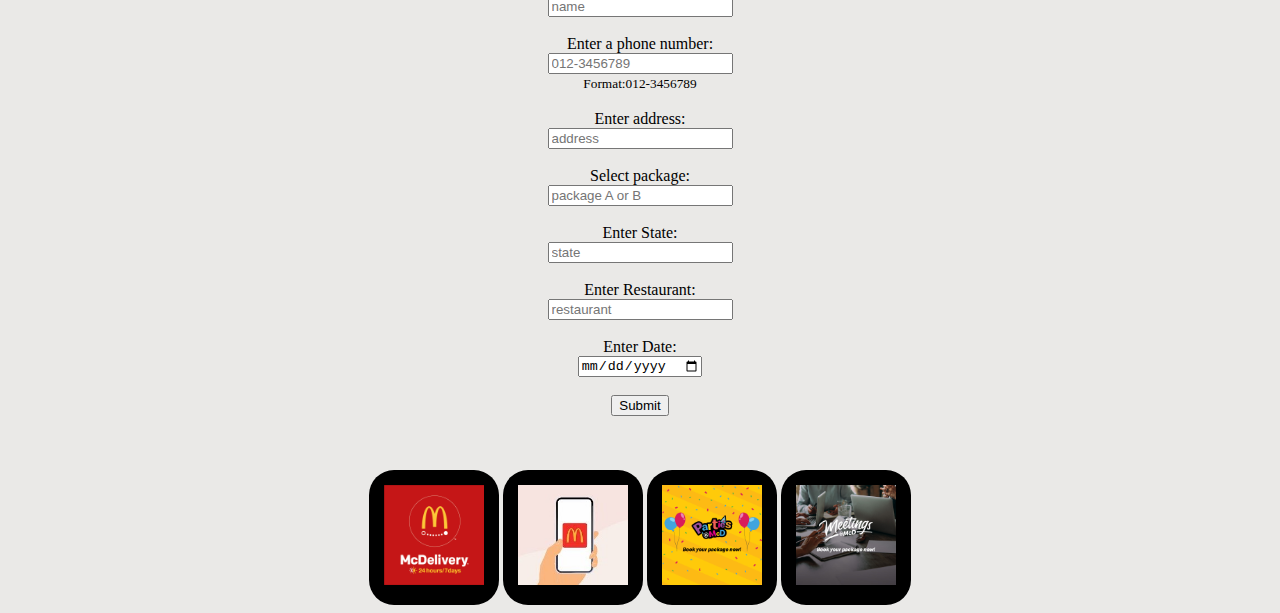
<file: mcd4.html>
<!DOCTYPE html>
<html>
<head>
	<title>Parties@McD</title>
	<link rel="stylesheet" type="text/css" href="style.css">
	<link rel="preconnect" href="https://fonts.gstatic.com">
	<link href="https://fonts.googleapis.com/css2?family=PT+Sans&display=swap" rel="stylesheet">
	<link rel="preconnect" href="https://fonts.gstatic.com">
	<link href="https://fonts.googleapis.com/css2?family=Roboto+Slab:wght@300&display=swap" rel="stylesheet">
</head>
<body>

<hr>
<center>
<a href="index.html">Home Page</a>
<a href="menuu.html">Menu</a>
<a href="services.html">Services</a>
<a href="about.html">About</a>
<a href="contact.html">Contact Us</a>
<a href="feedback.html">Feedback</a>
</center>
<hr>

<h1>Meeting@McD</h1>

<p style="text-align: center;">Book your meeting @ McD with the inclusion of projector, screen and microphone from as low as <b>RM500</b></p>

<p style="text-align: center"><i>--Facilities offered depends on selection of restaurant--</i></p><br><br>


<center><img src="mcd/mcd7.jpg" width="800" height="500" vspace="10"></center>

<h2>Our Meeting Packages</h2>
<p style="text-align: center;">Get to know more about package details.</p>

<center>
<table border="2" bgcolor="#edfdfb" width="550" cellspacing="10" cellpadding="10">
	<tr>
		<th style="text-align: center">Package A</th>
		<th style="text-align: center">Package B</th>
	</tr>
	<tr>
		<ul>
		<td><li type="disc">Half Day (4 Hours)</li></td>
		<td><li type="disc">Full Day (8 Hours)</li></td>
		</ul>
	</tr>
	<tr>
		<td><li type="disc">RM500 minimum spend</li></td>
		<td><li type="disc">RM1000 minimum spend</li></td>
	</tr>
	<tr>
		<td>(on any food and beverage)</td>
		<td>(on any food and beverage)</td>
	</tr>
</table>

<p style="text-align: center"><small>**Meeting package is only valid from Monday to Friday.</small></p>

</center>

<h2>Book Your Party Now!</h2>
<center>
<form action="/action_page.php">
<label for="name">Enter name:</label><br>
<input type="text" name="name" placeholder="name"><br><br>
<label for="phone">Enter a phone number:</label><br>
  <input type="tel" id="phone" name="phone" placeholder="012-3456789" pattern="[0-9]{3}-[0-9]{2}-[0-9]{3}"><br>
  <small>Format:012-3456789</small><br><br>
<label for="address">Enter address:</label><br>
<input type="text" name="address" placeholder="address"><br><br>
<label for="package">Select package:</label><br>
<input type="text" name="package" placeholder="package A or B"><br><br>
<label for="state">Enter State:</label><br>
<input type="text" name="state" placeholder="state"><br><br>
<label for="restaurant">Enter Restaurant:</label><br>
<input type="text" name="restaurant" placeholder="restaurant"><br><br>
<label for="date">Enter Date:</label><br>
<input type="date" name="date" placeholder="dd/mm/yyyy"><br><br>
  <input type="submit"><br><br><br><br>
</form> 
</center>

<center>
<a href="mcd1.html" title=McDelivery><img src="mcd/mcd2.png" height="100px"></a>

<a href="mcd2.html" title=McDApp><img src="mcd/mcd33.jpeg" height="100px"></a>
<a href="mcd3.html" title=Parties@McD><img src="mcd/mcd4.jpeg" height="100px"></a>
<a href="mcd4.html" title=Meetings@McD><img src="mcd/mcd5.jpeg" height="100px"></a>
</center>


</body>
</html>
</file>
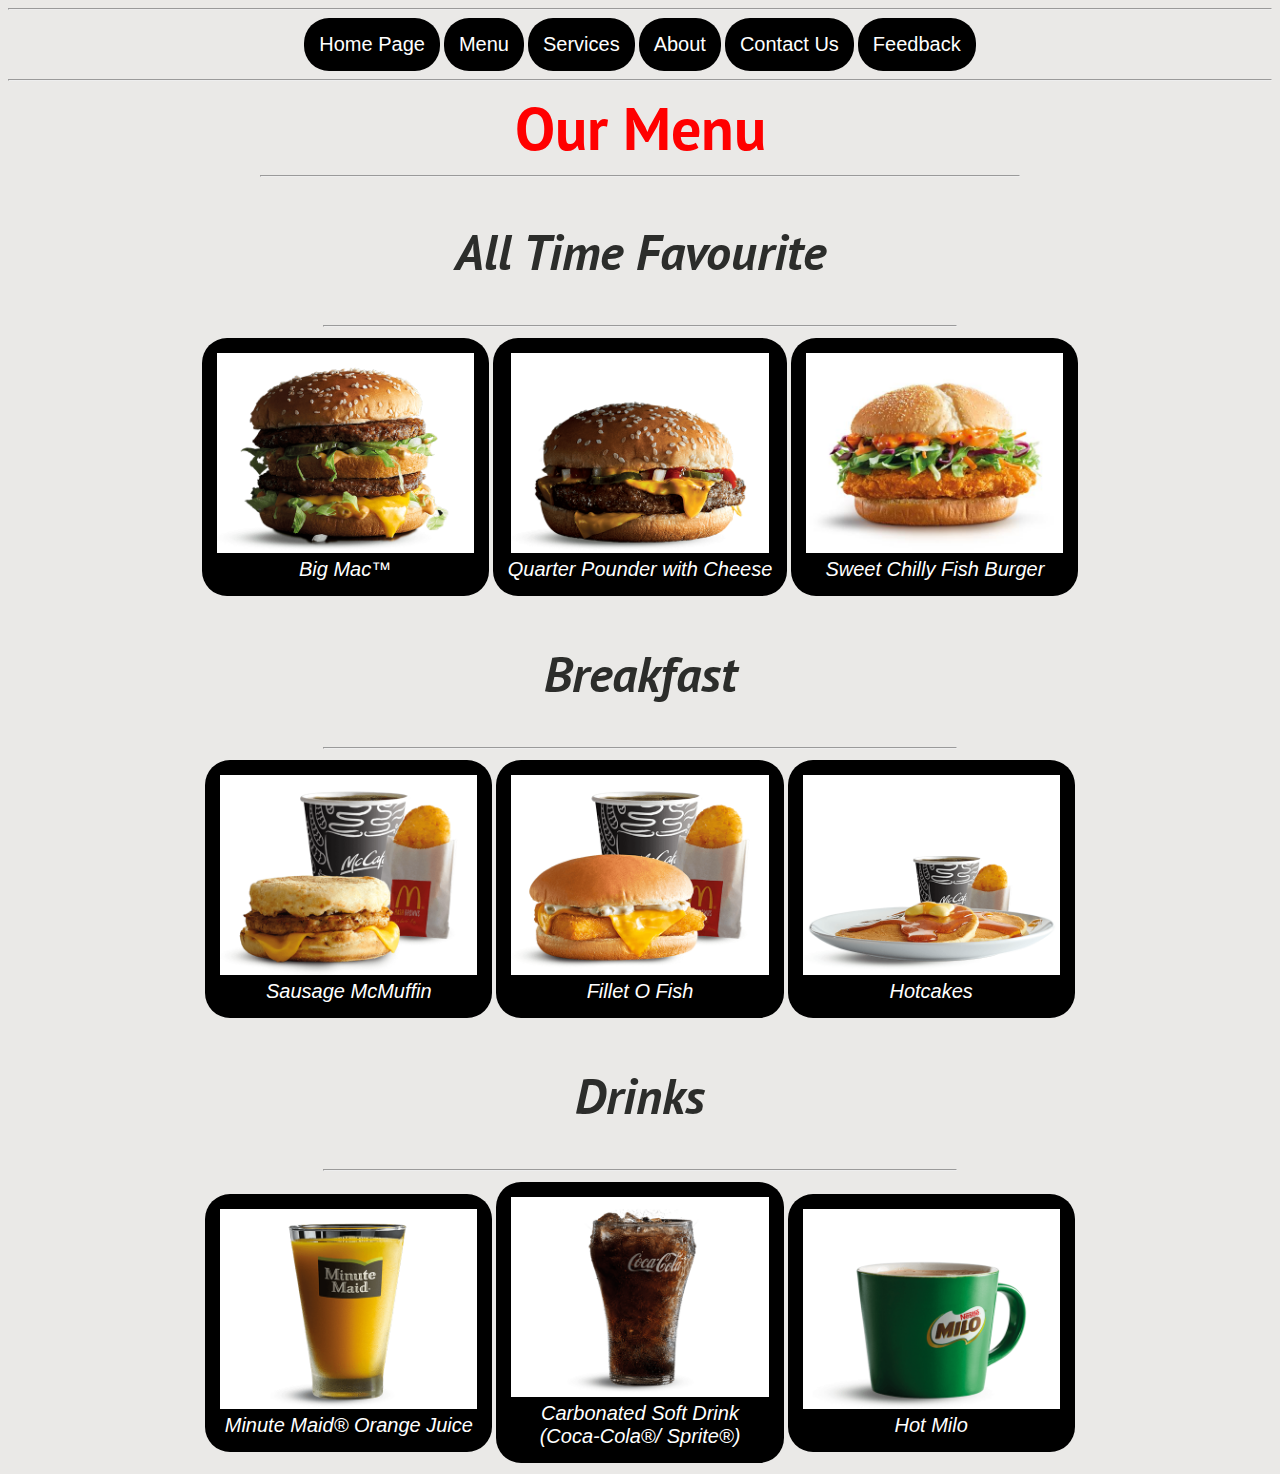
<file: Menu.html>
<!DOCTYPE html>
<html>
 <head>
 	<title> Our Menu </title>
 	<link rel="stylesheet" type="text/css" href="style.css">
 	<link rel="preconnect" href="https://fonts.gstatic.com">
	<link href="https://fonts.googleapis.com/css2?family=PT+Sans&display=swap" rel="stylesheet">
	<link rel="preconnect" href="https://fonts.gstatic.com">
	<link href="https://fonts.googleapis.com/css2?family=Roboto+Slab:wght@300&display=swap" rel="stylesheet">
 </head>
 <body>

<hr>
<center>
<a href="index.html">Home Page</a>
<a href="menu.html">Menu</a>
<a href="services.html">Services</a>
<a href="about.html">About</a>
<a href="contact.html">Contact Us</a>
<a href="feedback.html">Feedback</a>
</center>
<hr>

	<div class="w3-panel w3-border-left w3-pale-red w3-border-red">
    <center>
    	<h1>Our Menu</h1>
    </center>
</div>
</body>
<hr width="60%">
<center>
	<h2>
		<i><font> All Time Favourite </font></b>
	</h2>
	</center>
<hr width="50%">

<center>
<table>
	<tbody>
		<tr>
<center><div><td><a href="https://www.mcdonalds.com.my/menu/big-mac"> <img src="mcd/BigMac.png" alt="Big Mac™'s image" class="w-full lg:px-0 food-slider__item-image" height="200px"> <span class="text-black text-sm md:text-base food-slider__item-text"><br>Big Mac<span class="tm-fallback">™</span></span></a></div></td></center>
<center><div><td><a href="https://www.mcdonalds.com.my/menu/quarter-pounder"> <img src="mcd/QuarterPounderWithCheese.png" alt="Quarter Pounder with Cheese's image" class="w-full lg:px-2 food-slider__item-image" height="200px"> <span class="text-black text-sm md:text-base food-slider__item-text"><br>Quarter Pounder with Cheese</span></a></div></td></center>
<center><div><td><a href="https://www.mcdonalds.com.my/menu/sweet-chili-fish-burger"> <img src="mcd/SweetChillyFishBurger.jpg" alt="Sweet Chilly Fish Burger's image" class="w-full lg:px-2 food-slider__item-image" height="200px"> <span class="text-black text-sm md:text-base food-slider__item-text"><br>Sweet Chilly Fish Burger</span></a></div></td></center>
	</tbody>
		</tr>
</table>
</div>
</center>

<center>
	<h2>
		<i><font>Breakfast</font></b>
	</h2>
	</center>

<hr width="50%">

<center>
<table>
	<tbody>
		<tr>
<center><div><td><a href="https://www.mcdonalds.com.my/menu/sausage-mcmuffin"> <img src="mcd/SausageMcMuffin.png" alt="Sausage McMuffin's image" class="w-full lg:px-2 food-slider__item-image" height="200px"><span class="text-black text-sm md:text-base food-slider__item-text"><br>Sausage McMuffin</span></a></div></td></center>
<center><div><td><a href="https://www.mcdonalds.com.my/menu/filet-o-fish-2"> <img src="mcd/FilletOFish.png" alt="Fillet O Fish's image" class="w-full lg:px-2 food-slider__item-image" height="200px"> <span class="text-black text-sm md:text-base food-slider__item-text"><br>Fillet O Fish</span></a></div></td></center>
<center><div><td><a href="https://www.mcdonalds.com.my/menu/hotcakes-2pcs"> <img src="mcd/Hotcakes.png" alt="Hotcakes's image" class="w-full lg:px-2 food-slider__item-image" height="200px"> <span class="text-black text-sm md:text-base food-slider__item-text"><br>Hotcakes</span></a></div></td></center>
		</tr>
	</tbody>		
</table>
</div>
</center>

<center>
	<h2>
		<i><font> Drinks </font></b>
	</h2>
	</center>

<hr width="50%">

<center>
<table>
	<tbody>
		<tr>
<center><div><td><a href="https://www.mcdonalds.com.my/menu/minute-maid-orange-juice"> <img src="mcd/MinuteMaid.png" alt="Minute Maid® Orange Juice's image" class="w-full lg:px-2 food-slider__item-image" height="200px"> <span class="text-black text-sm md:text-base food-slider__item-text"><br>Minute Maid® Orange Juice</span></a></td></div></center>
<center><div><td><a href="https://www.mcdonalds.com.my/menu/carbonated-soft-drink-coca-cola-sprite"> <img src="mcd/Coke.png" alt="Carbonated Soft Drink (Coca-Cola®/ Sprite®)'s image" class="w-full lg:px-2 food-slider__item-image" height="200px"> <span class="text-black text-sm md:text-base food-slider__item-text"><br>Carbonated Soft Drink <br>
(Coca-Cola®/ Sprite®)</span></a></td></div></center>
<center><div><td><a href="https://www.mcdonalds.com.my/menu/hot-milo"> <img src="mcd/HotMilo.png" alt="Hot Milo's image" class="w-full lg:px-2 food-slider__item-image" height="200px"> <span class="text-black text-sm md:text-base food-slider__item-text"><br>Hot Milo</span></a></td></div></center>

	</tr>
		</tbody>
</table>
</center>

</body>

<html>
</file>
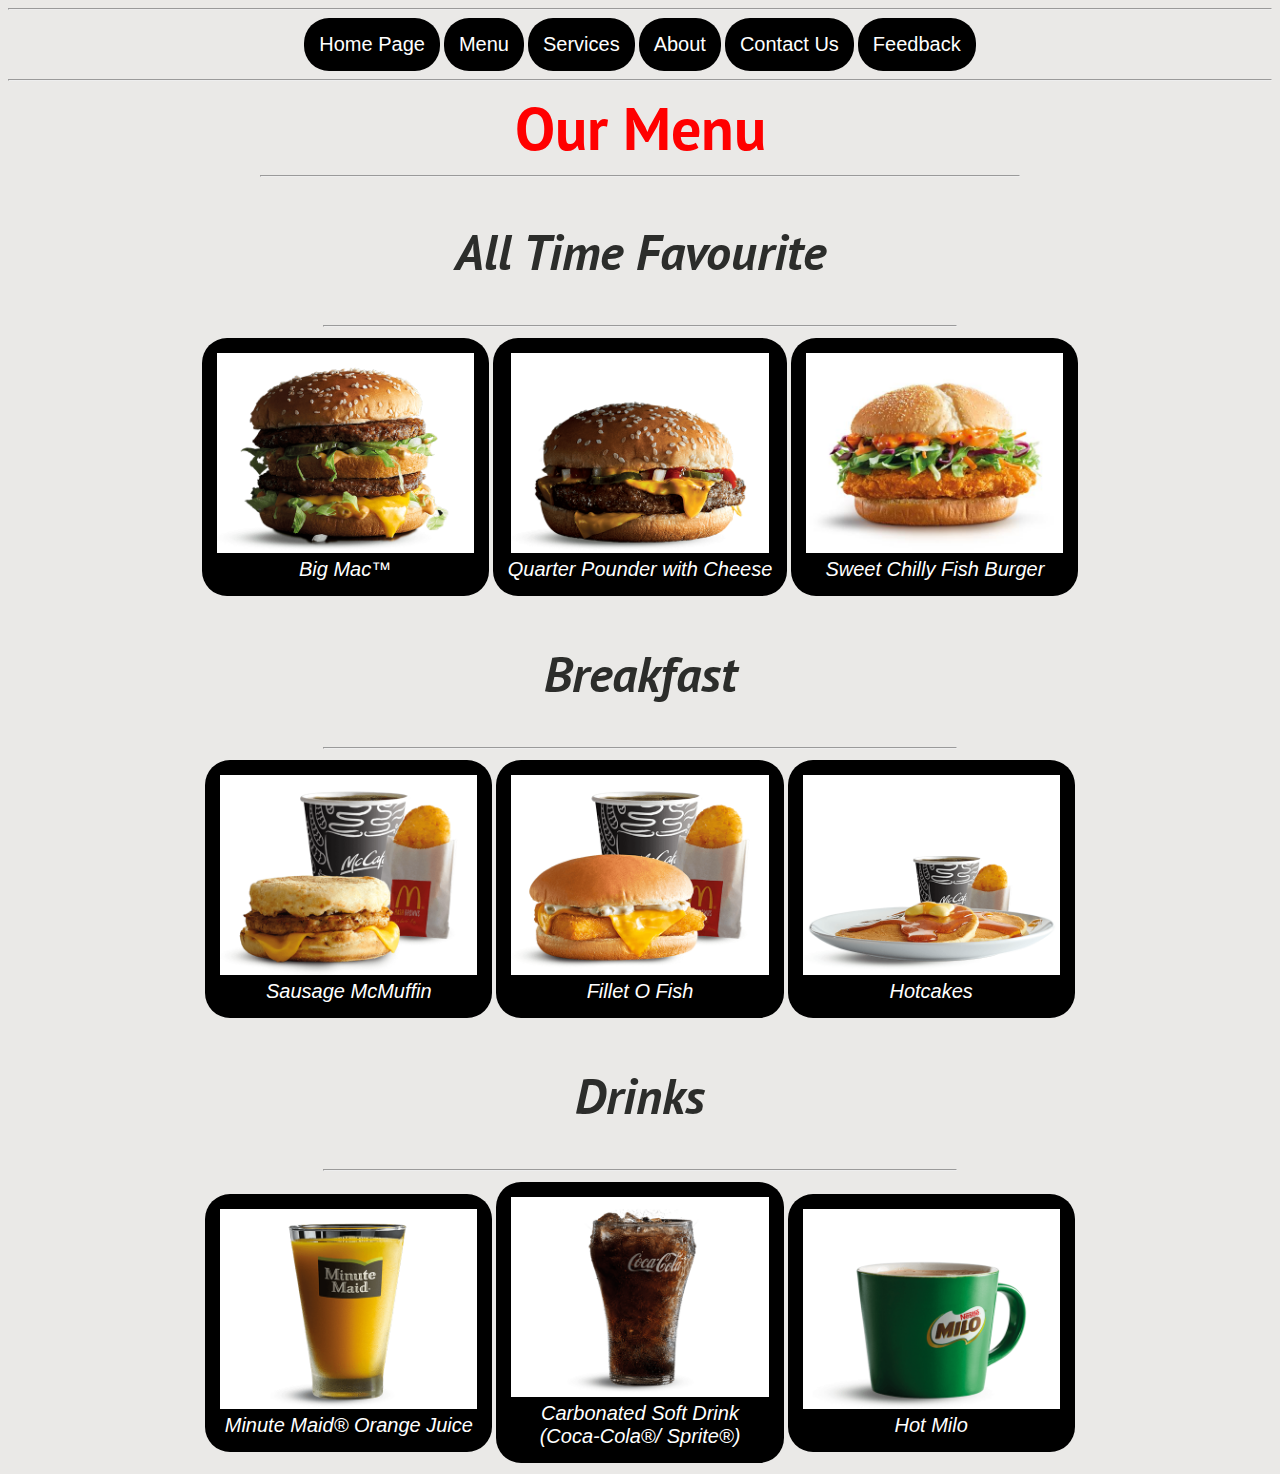
<file: menuu.html>
<!DOCTYPE html>
<html>
 <head>
 	<title> Our Menu </title>
 	<link rel="stylesheet" type="text/css" href="style.css">
 	<link rel="preconnect" href="https://fonts.gstatic.com">
	<link href="https://fonts.googleapis.com/css2?family=PT+Sans&display=swap" rel="stylesheet">
	<link rel="preconnect" href="https://fonts.gstatic.com">
	<link href="https://fonts.googleapis.com/css2?family=Roboto+Slab:wght@300&display=swap" rel="stylesheet">
 </head>
 <body>

<hr>
<center>
<a href="index.html">Home Page</a>
<a href="menuu.html">Menu</a>
<a href="services.html">Services</a>
<a href="about.html">About</a>
<a href="contact.html">Contact Us</a>
<a href="feedback.html">Feedback</a>
</center>
<hr>

	<div class="w3-panel w3-border-left w3-pale-red w3-border-red">
    <center>
    	<h1>Our Menu</h1>
    </center>
</div>
</body>
<hr width="60%">
<center>
	<h2>
		<i><font> All Time Favourite </font></b>
	</h2>
	</center>
<hr width="50%">

<center>
<table>
	<tbody>
		<tr>
<center><div><td><a href="https://www.mcdonalds.com.my/menu/big-mac"> <img src="mcd/BigMac.png" alt="Big Mac™'s image" class="w-full lg:px-0 food-slider__item-image" height="200px"> <span class="text-black text-sm md:text-base food-slider__item-text"><br>Big Mac<span class="tm-fallback">™</span></span></a></div></td></center>
<center><div><td><a href="https://www.mcdonalds.com.my/menu/quarter-pounder"> <img src="mcd/QuarterPounderWithCheese.png" alt="Quarter Pounder with Cheese's image" class="w-full lg:px-2 food-slider__item-image" height="200px"> <span class="text-black text-sm md:text-base food-slider__item-text"><br>Quarter Pounder with Cheese</span></a></div></td></center>
<center><div><td><a href="https://www.mcdonalds.com.my/menu/sweet-chili-fish-burger"> <img src="mcd/SweetChillyFishBurger.jpg" alt="Sweet Chilly Fish Burger's image" class="w-full lg:px-2 food-slider__item-image" height="200px"> <span class="text-black text-sm md:text-base food-slider__item-text"><br>Sweet Chilly Fish Burger</span></a></div></td></center>
	</tbody>
		</tr>
</table>
</div>
</center>

<center>
	<h2>
		<i><font>Breakfast</font></b>
	</h2>
	</center>

<hr width="50%">

<center>
<table>
	<tbody>
		<tr>
<center><div><td><a href="https://www.mcdonalds.com.my/menu/sausage-mcmuffin"> <img src="mcd/SausageMcMuffin.png" alt="Sausage McMuffin's image" class="w-full lg:px-2 food-slider__item-image" height="200px"><span class="text-black text-sm md:text-base food-slider__item-text"><br>Sausage McMuffin</span></a></div></td></center>
<center><div><td><a href="https://www.mcdonalds.com.my/menu/filet-o-fish-2"> <img src="mcd/FilletOFish.png" alt="Fillet O Fish's image" class="w-full lg:px-2 food-slider__item-image" height="200px"> <span class="text-black text-sm md:text-base food-slider__item-text"><br>Fillet O Fish</span></a></div></td></center>
<center><div><td><a href="https://www.mcdonalds.com.my/menu/hotcakes-2pcs"> <img src="mcd/Hotcakes.png" alt="Hotcakes's image" class="w-full lg:px-2 food-slider__item-image" height="200px"> <span class="text-black text-sm md:text-base food-slider__item-text"><br>Hotcakes</span></a></div></td></center>
		</tr>
	</tbody>		
</table>
</div>
</center>

<center>
	<h2>
		<i><font> Drinks </font></b>
	</h2>
	</center>

<hr width="50%">

<center>
<table>
	<tbody>
		<tr>
<center><div><td><a href="https://www.mcdonalds.com.my/menu/minute-maid-orange-juice"> <img src="mcd/MinuteMaid.png" alt="Minute Maid® Orange Juice's image" class="w-full lg:px-2 food-slider__item-image" height="200px"> <span class="text-black text-sm md:text-base food-slider__item-text"><br>Minute Maid® Orange Juice</span></a></td></div></center>
<center><div><td><a href="https://www.mcdonalds.com.my/menu/carbonated-soft-drink-coca-cola-sprite"> <img src="mcd/Coke.png" alt="Carbonated Soft Drink (Coca-Cola®/ Sprite®)'s image" class="w-full lg:px-2 food-slider__item-image" height="200px"> <span class="text-black text-sm md:text-base food-slider__item-text"><br>Carbonated Soft Drink <br>
(Coca-Cola®/ Sprite®)</span></a></td></div></center>
<center><div><td><a href="https://www.mcdonalds.com.my/menu/hot-milo"> <img src="mcd/HotMilo.png" alt="Hot Milo's image" class="w-full lg:px-2 food-slider__item-image" height="200px"> <span class="text-black text-sm md:text-base food-slider__item-text"><br>Hot Milo</span></a></td></div></center>

	</tr>
		</tbody>
</table>
</center>

</body>

<html>
</file>
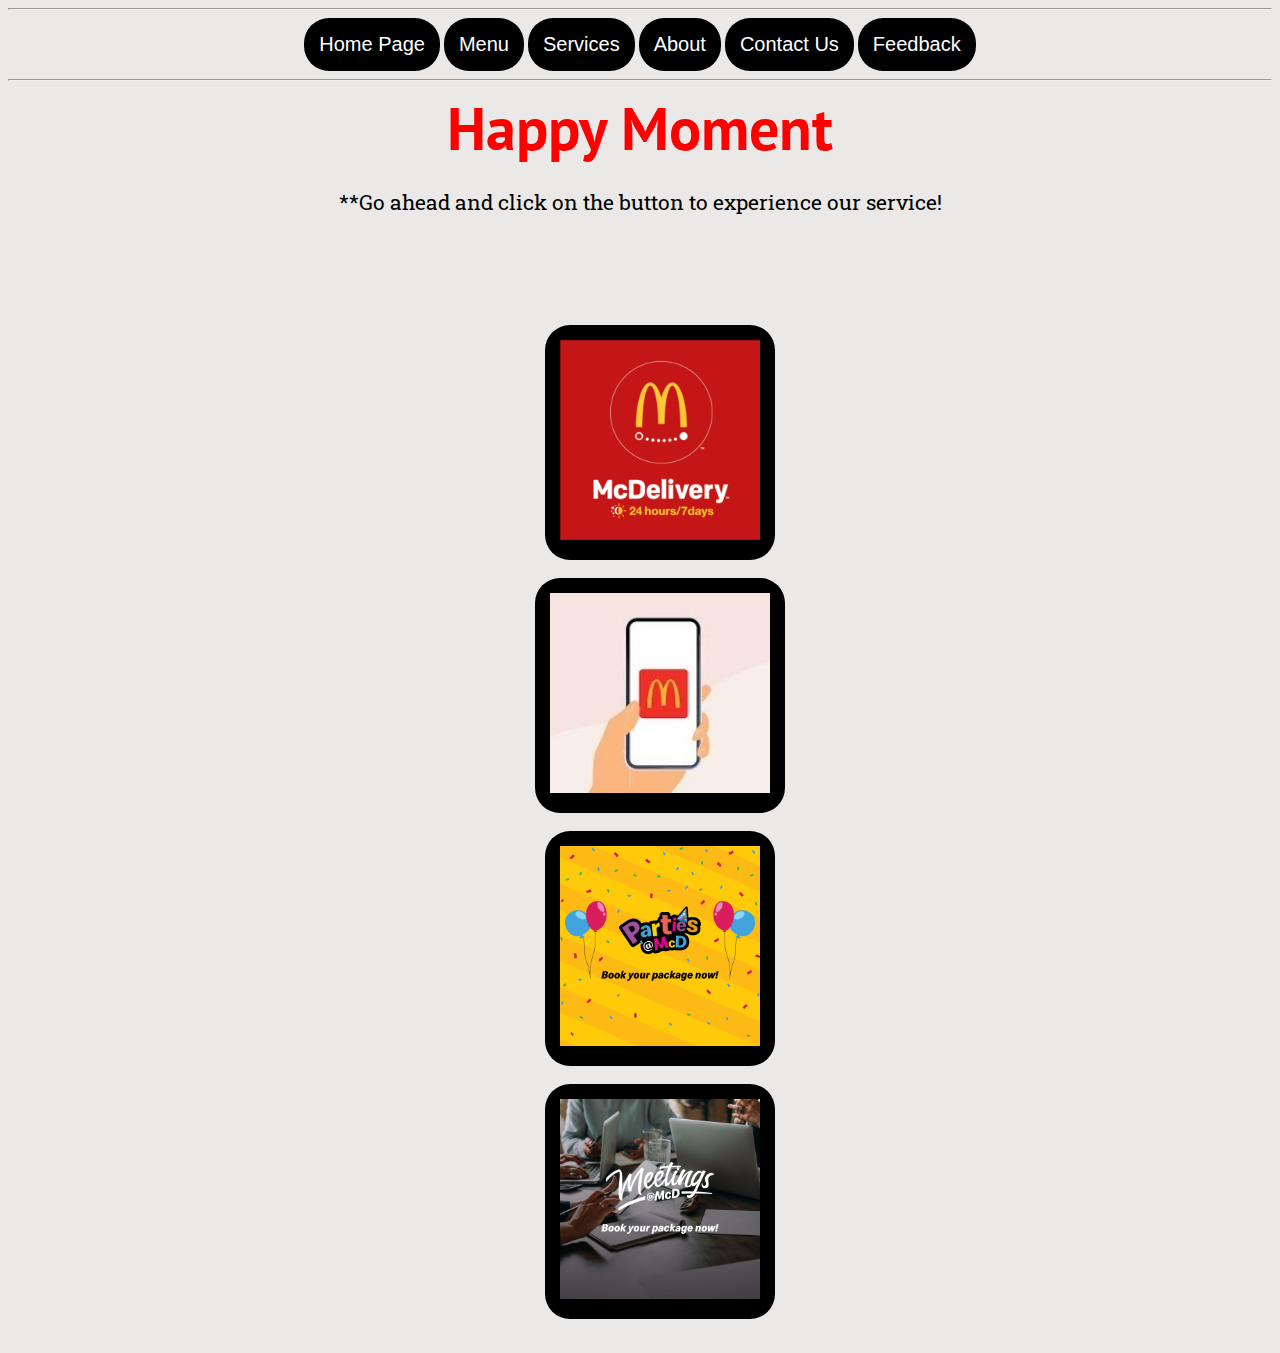
<file: services.html>
<!DOCTYPE html>
<html>
<head>
	<title>Services</title>
	<link rel="stylesheet" type="text/css" href="style.css">
	<link rel="preconnect" href="https://fonts.gstatic.com">
	<link href="https://fonts.googleapis.com/css2?family=PT+Sans&display=swap" rel="stylesheet">
	<link rel="preconnect" href="https://fonts.gstatic.com">
	<link href="https://fonts.googleapis.com/css2?family=Roboto+Slab:wght@300&display=swap" rel="stylesheet">
</head>
<body>

<hr>
<center>
<a href="index.html">Home Page</a>
<a href="menuu.html">Menu</a>
<a href="services.html">Services</a>
<a href="about.html">About</a>
<a href="contact.html">Contact Us</a>
<a href="feedback.html">Feedback</a>
</center>
<hr>


<h1>Happy Moment</h1>

<center>
<p style="text-align: center">**Go ahead and click on the button to experience our service!</p><br><br><br><br>
</center>

<center>
<ul>
<a href="mcd1.html" title=McDelivery><img src="mcd/mcd2.png" height="200px"></a><br><br>

<a href="mcd2.html" title=McDApp><img src="mcd/mcd33.jpeg" height="200px"></a><br><br>

<a href="mcd3.html" title=Parties@McD><img src="mcd/mcd4.jpeg" height="200px"></a><br><br>

<a href="mcd4.html" title=Meetings@McD><img src="mcd/mcd5.jpeg" height="200px"></a><br><br>
</ul>
</center>

</body>
</html>
</file>
<file: style.css>
body
	{
		background-color: #eae9e7;
	}

a:link, a:visited
			{
				background-color: black;
				color: white;
				padding: 15px;
				text-align: center;
				text-decoration: none;
				display: inline-block;
				border-radius: 25px;
				align-self: : center;
				font-family: 'Chivo', sans-serif;
				font-size: 20px;
			}
a:hover, a:active
			{
				background-color: #d8d6d3;
				align-self: : center;
			}

h1
	{
		color: red;
		text-align: center;
		font-size: 60px;
		margin: 0;
		font-family: 'PT Sans', sans-serif;

	}

h2
	{
		color: #2c2d2b;
		text-align: center;
		font-size: 50px;
		margin: 10;
		font-family: 'PT Sans', sans-serif;	
	}

h3
	{
		font-family: 'PT Sans', sans-serif;	
		text-align: center;
		font-size: 35px;
		color: #2c2d2b;
	}

p
	{
		font-family: 'Roboto Slab', serif;
		font-size: 21px;
		text-align: justify;
		margin-left: 200px;
		margin-right: 200px;
	}

tr
	{
		font-family: 'Roboto Slab', serif;
		font-size: 21px;
		text-align: justify;
	}
</file>
